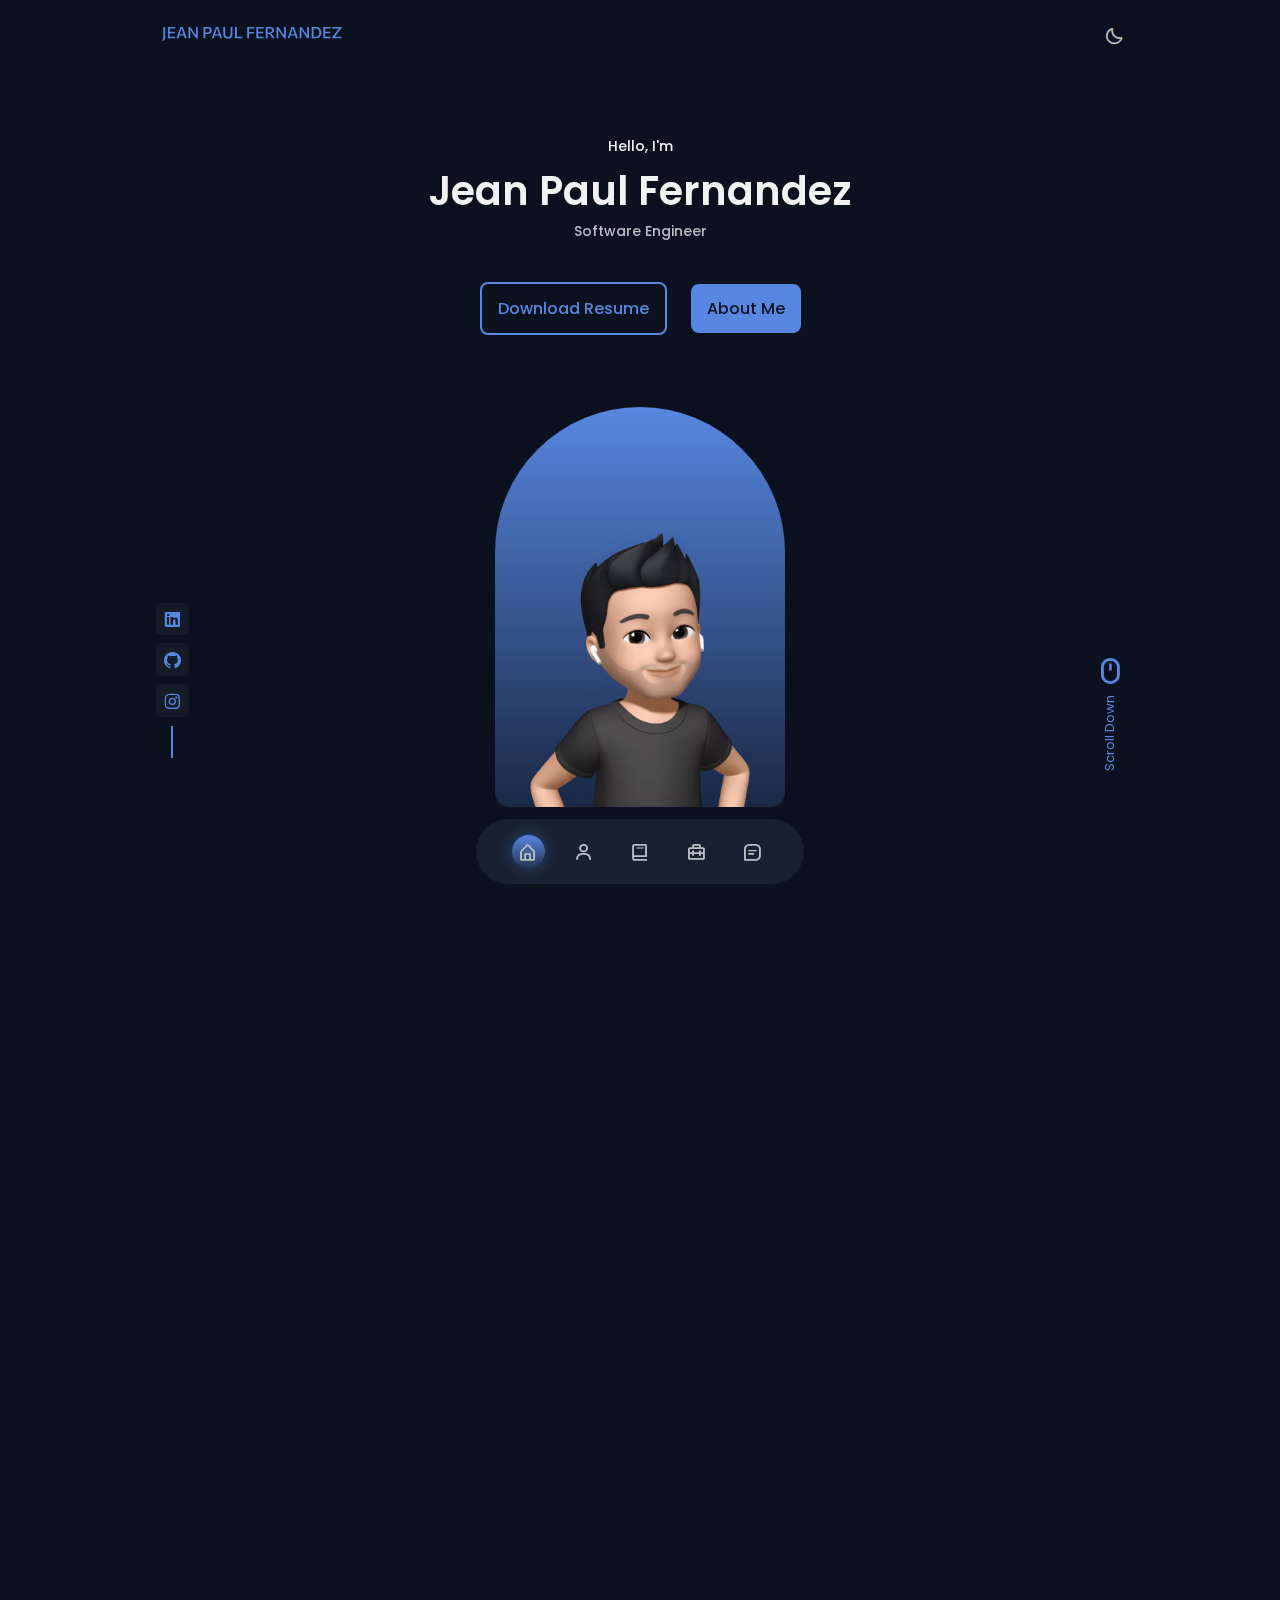
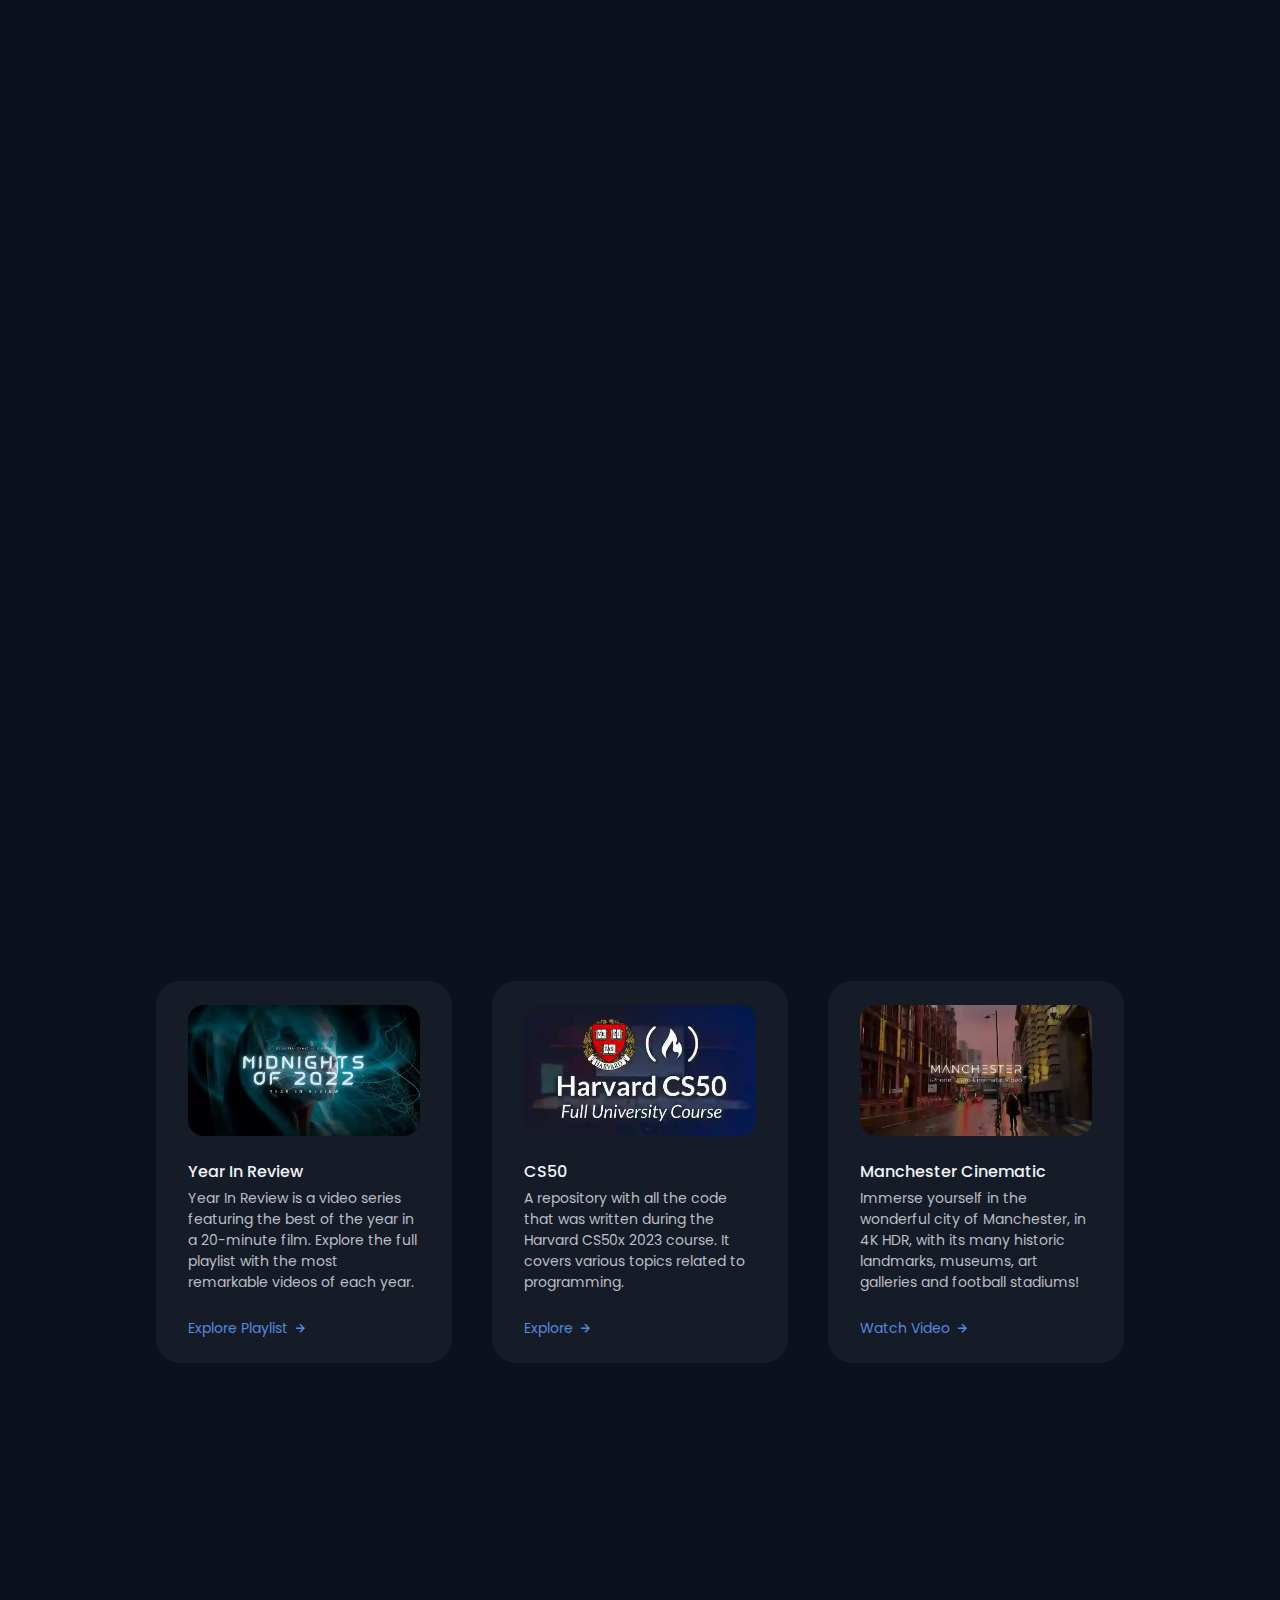
<file: index.html>
<!DOCTYPE html>
    <html lang="en">
    <head>
        <meta charset="UTF-8">
        <meta name="viewport" content="width=device-width, initial-scale=1.0">
        <link rel="canonical" href="https://jpxoi.com/">

        <!--=============== SAFARI BAR COLOR ===============-->
        <meta name="theme-color" content="#fafcff" media="(prefers-color-scheme: light)">
        <meta name="theme-color" content="#0b111e" media="(prefers-color-scheme: dark)">

        <!--=============== FAVICON ===============-->
        <link rel="apple-touch-icon" sizes="180x180" href="/assets/img/favicon/apple-touch-icon.png?v=2">
        <link rel="icon" type="image/png" sizes="32x32" href="/assets/img/favicon/favicon-32x32.png?v=2">
        <link rel="icon" type="image/png" sizes="16x16" href="/assets/img/favicon/favicon-16x16.png?v=2">
        <link rel="manifest" href="/assets/img/favicon/site.webmanifest?v=2">
        <link rel="mask-icon" href="/assets/img/favicon/safari-pinned-tab.svg?v=2" color="#0b111e">
        <link rel="shortcut icon" href="/assets/img/favicon/favicon.ico?v=2">
        <meta name="msapplication-TileColor" content="#0b111e">
        <meta name="msapplication-config" content="/assets/img/favicon/browserconfig.xml?v=2">

        <!--=============== CSS ===============-->
        <link rel="stylesheet" href="assets/css/styles.css">

        <!--=============== BOXICONS ===============-->
        <link href='https://unpkg.com/boxicons@2.1.4/css/boxicons.min.css' rel="preload" as="style" fetchpriority="low" crossorigin>

        <!--=============== SWIPER CSS ===============-->
        <link href="assets/css/swiper-bundle.min.css" rel="preload" as="style" fetchpriority="low" crossorigin>

        <!--=============== Lazy CSS Load ===============-->
        <noscript data-css-lazyload>
            <link href="https://unpkg.com/boxicons@2.1.4/css/boxicons.min.css" rel="stylesheet" crossorigin fetchpriority="low">
            <link href="assets/css/swiper-bundle.min.css" rel="stylesheet" crossorigin fetchpriority="low">
        </noscript>

        <!--=============== SEO ===============-->
        <!-- HTML Meta Tags -->
        <title>Jean Paul Fernandez — Software Engineer</title>
        <meta name="description" content="Software Engineer, Frontend Developer, and UI/UX Designer. Join me on a cutting-edge journey, where my ambitious spirit and self-taught expertise converge to craft visually stunning, tech-innovative projects.">
        <meta name="keywords" content="jean paul fernandez, software engineer, frontend, developer, video editor, video, designer, content creator, responsive">
        <meta name="author" content="Jean Paul Fernandez">
        <meta name="copyright" content="Jean Paul Fernandez">

        <!-- Facebook Meta Tags -->
        <meta property="og:url" content="https://jpxoi.com/">
        <meta property="og:type" content="website">
        <meta property="og:title" content="Jean Paul Fernandez — Software Engineer">
        <meta property="og:description" content="Software Engineer, Frontend Developer, and UI/UX Designer. Join me on a cutting-edge journey, where my ambitious spirit and self-taught expertise converge to craft visually stunning, tech-innovative projects.">
        <meta property="og:image" content="https://jpxoi.com/assets/img/social-card.webp">
        <meta property="og:image:alt" content="Preview of Jean Paul Fernandez's website">
        <meta property="fb:app_id"content="4247685185353137">
        <meta name="facebook-domain-verification" content="i9ntff10jcz1nlu4myciodpcr6trdv" />

        <!-- Twitter Meta Tags -->
        <meta name="twitter:card" content="summary_large_image">
        <meta name="twitter:domain" content="jpxoi.com">
        <meta property="twitter:url" content="https://jpxoi.com">
        <meta name="twitter:title" content="Jean Paul Fernandez — Software Engineer">
        <meta name="twitter:description" content="Software Engineer, Frontend Developer, and UI/UX Designer. Join me on a cutting-edge journey, where my ambitious spirit and self-taught expertise converge to craft visually stunning, tech-innovative projects.">
        <meta name="twitter:image" content="https://jpxoi.com/assets/img/social-card.webp">
        <meta name="twitter:image:alt" content="Preview of Jean Paul Fernandez's website">
        <meta name="twitter:site" content="@jpxoi">
        <meta name="twitter:creator" content="@jpxoi">
    </head>
    <body>
        <!--=============== HEADER ===============-->
        <header class="header" id="header">
            <nav class="nav container">
                <a href="https://jpxoi.com" class="nav__logo" alt="Jean Paul Fernandez Official Logo">
                    <svg xmlns="http://www.w3.org/2000/svg" class="img-fluid" alt="Jean Paul Fernandez logo" viewBox="0 0 2000 250">
                        <g id="Logo_Black" data-name="Logo Black">
                            <g>
                                <path d="M61.9,206.09a74.28,74.28,0,0,0,7.83-11.22,50.59,50.59,0,0,0,4.85-12.14,61.22,61.22,0,0,0,1.73-14.57V62H95.78V169.65A60.21,60.21,0,0,1,94.62,182a44.49,44.49,0,0,1-3.23,9.89,44,44,0,0,1-4.72,7.87A58.15,58.15,0,0,1,81,206.09Z"/>
                                <path d="M124,180.08V62h75.21v16.4h-67L143.07,65V177.1l-9.69-13.42h66.26v16.4Zm14.74-51.85V112.41h57.4v15.82h-57.4Z"/>
                                <path d="M213,180.08q3.32-9.53,7-20t7-20l14.08-40.59q3.9-10.92,7-19.75T254.22,62h25.26q3.24,9.19,6.26,18t6.83,19.63l14,40.66q3.39,9.78,7,20.09t6.84,19.75H300.19q-3.24-10-6.63-20.58t-6.46-20L267.56,79H265.9l-19.8,59.88q-3.22,9.77-6.7,20.46t-6.8,20.7Zm24.27-27.83,1.82-14.91h57.32l1.49,14.91Z"/>
                                <path d="M338.62,180.08V62h17.22l18.68,26.59q8.91,12.68,17.6,25.18l23.27,33.05H417V62h18.3V180.08h-17q-8-11.51-16.94-24.14l-19.5-27.71L358.41,94.86h-1.49v85.22Z"/>
                                <path d="M494.82,180.08V62h43.81q13.83,0,23,3.57A26.49,26.49,0,0,1,575.24,76.8Q579.8,84.51,579.8,97a45.79,45.79,0,0,1-4.06,19.71,29.18,29.18,0,0,1-13.42,13.5q-9.36,4.89-25.26,4.89H511.47V119.29H533q9.36,0,15.32-2.24a16.44,16.44,0,0,0,8.82-7.12Q560,105,560,97.17q0-6.45-2.07-10.31a14.35,14.35,0,0,0-5.42-5.79,21.51,21.51,0,0,0-7.38-2.61,48.12,48.12,0,0,0-7.82-.67H504.59L514,65V180.08Z"/>
                                <path d="M581.62,180.08q3.32-9.53,7-20t7-20L609.7,99.49q3.88-10.92,7-19.75T622.87,62h25.26q3.23,9.19,6.25,18t6.83,19.63l14,40.66,7,20.09q3.6,10.3,6.83,19.75H668.83q-3.23-10-6.62-20.58t-6.46-20L636.2,79h-1.65l-19.8,59.88q-3.22,9.77-6.71,20.46t-6.79,20.7Zm24.27-27.83,1.82-14.91H665l1.5,14.91Z"/>
                                <path d="M748.84,182.07q-17.07,0-27.62-5.76a35,35,0,0,1-15.45-16.19q-4.89-10.44-4.88-24.51V62h19.38v72.14a45.22,45.22,0,0,0,2.85,17,21.81,21.81,0,0,0,9.11,10.81q6.25,3.78,16.53,3.77t16.65-3.77a21.2,21.2,0,0,0,8.94-10.81A47.27,47.27,0,0,0,777.08,134V62h19.38v73.72q0,14.09-5,24.47a35.75,35.75,0,0,1-15.53,16.15Q765.41,182.07,748.84,182.07Z"/>
                                <path d="M823.13,180.08V62H842.6V177l-7-14.08h63.52v17.14Z"/>
                                <path d="M950,180.08V62h73.88V78.46H961l8-13.5V180.08Zm14.33-50.69v-15.9h56.48v15.9H964.35Z"/>
                                <path d="M1045.18,180.08V62h75.21v16.4h-67L1064.23,65V177.1l-9.69-13.42h66.26v16.4Zm14.74-51.85V112.41h57.4v15.82h-57.4Z"/>
                                <path d="M1143.66,180.08V62h41.91q13.83,0,23.19,3.19t14.08,10.36q4.73,7.16,4.72,19.25a41.42,41.42,0,0,1-3.85,18,29.32,29.32,0,0,1-12.63,13q-8.79,4.94-23.61,5l6.88-8.2L1212.07,146l8.78,11.6q4.64,6.12,9.07,12l7.83,10.43H1215.3q-5.29-7.29-10.23-14l-9.65-13.21-20.62-28.32,11.76,10.1h-27.25V118.79h21.45a45,45,0,0,0,15-2.11,16.44,16.44,0,0,0,8.87-6.92q2.94-4.8,2.94-12.83,0-6.54-2.07-10.36a14.08,14.08,0,0,0-5.43-5.71,20.81,20.81,0,0,0-7.33-2.49,54.78,54.78,0,0,0-7.78-.58h-35.7L1162.71,65V180.08Z"/>
                                <path d="M1256.05,180.08V62h17.23Q1283,75.89,1292,88.56t17.6,25.18l23.27,33.05h1.57V62h18.31V180.08h-17q-8-11.51-16.94-24.14t-19.5-27.71l-23.44-33.37h-1.49v85.22Z"/>
                                <path d="M1371.09,180.08q3.32-9.53,7-20t7-20l14.08-40.59q3.88-10.92,7-19.75T1412.34,62h25.26q3.23,9.19,6.25,18t6.84,19.63l14,40.66,7,20.09q3.6,10.3,6.83,19.75h-20.2q-3.24-10-6.63-20.58t-6.46-20L1425.67,79H1424l-19.8,59.88q-3.23,9.77-6.71,20.46t-6.79,20.7Zm24.27-27.83,1.82-14.91h57.32l1.49,14.91Z"/>
                                <path d="M1496.73,180.08V62H1514q9.76,13.92,18.68,26.59t17.6,25.18l23.27,33.05h1.57V62h18.31V180.08h-17q-8-11.51-16.94-24.14T1540,128.23l-23.44-33.37H1515v85.22Z"/>
                                <path d="M1621.38,180.08V62h43.48A69,69,0,0,1,1689,65.91a47.23,47.23,0,0,1,17.85,11.51,49.77,49.77,0,0,1,11.05,18.43,75.33,75.33,0,0,1,3.77,24.76,78.52,78.52,0,0,1-3.35,23.32,50.6,50.6,0,0,1-10.6,18.92,48.28,48.28,0,0,1-19.1,12.68q-11.84,4.54-28.82,4.55h-38.43Zm19.46-15.9h19.05q15.33,0,24.44-5.72a32.07,32.07,0,0,0,13.08-15.65,60.21,60.21,0,0,0,4-22.53,61.12,61.12,0,0,0-2.32-17.43,35.37,35.37,0,0,0-7.21-13.42,31.58,31.58,0,0,0-12.42-8.57,48.76,48.76,0,0,0-18-3h-20.63v86.3Z"/>
                                <path d="M1743.13,180.08V62h75.21v16.4h-67L1762.18,65V177.1l-9.69-13.42h66.26v16.4Zm14.74-51.85V112.41h57.4v15.82h-57.4Z"/>
                                <path d="M1835.15,180.08V169.4q4.47-5.88,10.06-13.13t11.27-14.66q5.67-7.41,10.47-13.62L1910,71.91l3.4,6.46h-76.78V62h94.5V75.56q-7.37,9.43-14.45,18.59l-14.21,18.35-45.22,58.39-2.23-7.21h76.86v16.4Z"/>
                            </g>
                        </g>
                    </svg>
                </a>

                <div class="nav__menu">
                    <ul class="nav__list">
                        <li class="nav__item">
                            <a href="#home" class="nav__link active-link" alt="home button">
                                <i class="bx bx-home-alt"></i>
                            </a>
                        </li>

                        <li class="nav__item">
                            <a href="#about" class="nav__link" alt="about button">
                                <i class="bx bx-user"></i>
                            </a>
                        </li>

                        <li class="nav__item">
                            <a href="#skills" class="nav__link" alt="skills button">
                                <i class="bx bx-book"></i>
                            </a>
                        </li>

                        <li class="nav__item">
                            <a href="#work" class="nav__link" alt="work button">
                                <i class="bx bx-briefcase-alt-2"></i>
                            </a>
                        </li>

                        <li class="nav__item">
                            <a href="#contact" class="nav__link" alt="contact button">
                                <i class="bx bx-message-square-detail"></i>
                            </a>
                        </li>
                    </ul>
                </div>

                <!-- Theme Change Button -->
                <i class="bx bx-moon change-theme" id="theme-button"></i>
            </nav>
        </header>

        <!--=============== MAIN ===============-->
        <main class="main">
            <!--=============== HOME ===============-->
            <section class="home section" id="home">
                <div class="home__container container grid">
                    <div class="home__data">
                        <span class="home__greeting">Hello, I'm</span>
                        <h1 class="home__name">Jean Paul Fernandez</h1>
                        <h3 id="dynamic-header" class="home__education">Software Engineer</h3>

                        <div class="home__buttons">
                            <a download="" href="assets/pdf/resume.pdf" target="_blank" class="button button--ghost">
                                Download Resume
                            </a>

                            <a href="#about" class="button">About Me</a>
                        </div>
                    </div>

                    <div class="home__handle">
                        <img src="assets/img/profile.webp" alt="Stand up Memoji of Jean Paul Fernandez" class="home__img">
                    </div>

                    <div class="home__social">
                        <a href="https://linkedin.com/in/jpxoi" target="_blank" class="home__social-link" alt="linkedin social button">
                            <i class="bx bxl-linkedin-square"></i>
                        </a>

                        <a href="https://github.com/jpxoi" target="_blank" class="home__social-link" alt="github social button">
                            <i class="bx bxl-github"></i>
                        </a>

                        <a href="https://instagram.com/jpxoi" target="_blank" class="home__social-link" alt="instagram social button">
                            <i class='bx bxl-instagram'></i>
                        </a>
                    </div>

                    <a href="#about" class="home__scroll">
                        <i class="bx bx-mouse home__scroll-icon"></i>
                        <span class="home__scroll-name">Scroll Down</span>
                    </a>
                </div>
            </section>
            
            <!--=============== ABOUT ===============-->
            <section class="about section" id="about">
                <span class="section__subtitle">My Intro</span>
                <h2 class="section__title">About Me</h2>

                <div class="about__container container grid">
                    <img loading="lazy" src="assets/img/about.webp" alt="Memoji of Jean Paul Fernandez" class="about__img">

                    <div class="about__data">
                        <div class="about__info">
                            <div class="about__box">
                                <i class="bx bx-award about__icon"></i>
                                <h3 class="about__title">Experience</h3>
                                <span class="about__subtitle">4 Years Working</span>
                            </div>

                            <div class="about__box">
                                <i class="bx bx-briefcase-alt about__icon"></i>
                                <h3 class="about__title">Completed</h3>
                                <span class="about__subtitle">20+ Projects</span>
                            </div>

                            <div class="about__box">
                                <i class='bx bxs-business about__icon'></i>
                                <h3 class="about__title">Worked</h3>
                                <span class="about__subtitle">3 Companies</span>
                            </div>
                        </div>

                        <p class="about__description">
                           Hi! I am a Software Engineer, Frontend Developer, and UI/UX Designer. Join me on a cutting-edge journey, where my ambitious spirit and self-taught expertise converge to craft visually stunning, tech-innovative projects.
                        </p>

                        <a href="#contact" class="button">Contact Me</a>

                    </div>
                </div>
            </section>

            <!--=============== SKILLS ===============-->
            <section class="skills section" id="skills">
                <span class="section__subtitle">My Technical Level</span>
                <h2 class="section__title">Skills</h2>

                <div class="skills__container container grid">
                    <div class="skills__content">
                        <h3 class="skills__title">Frontend Technologies</h3>

                        <div class="skills__box">
                            <div class="skills__group">
                                <div class="skills__data">
                                    <i class="bx bxs-badge-check"></i>

                                    <div>
                                        <h3 class="skills__name">HTML</h3>
                                        <span class="skills__level">Advanced</span>
                                    </div>
                                </div>

                                <div class="skills__data">
                                    <i class="bx bxs-badge-check"></i>

                                    <div>
                                        <h3 class="skills__name">CSS</h3>
                                        <span class="skills__level">Advanced</span>
                                    </div>
                                </div>

                                <div class="skills__data">
                                    <i class="bx bxs-badge-check"></i>

                                    <div>
                                        <h3 class="skills__name">JavaScript</h3>
                                        <span class="skills__level">Advanced</span>
                                    </div>
                                </div>
                            </div>

                            <div class="skills__group">
                                <div class="skills__data">
                                    <i class="bx bxs-badge-check"></i>

                                    <div>
                                        <h3 class="skills__name">React</h3>
                                        <span class="skills__level">Advanced</span>
                                    </div>
                                </div>

                                <div class="skills__data">
                                    <i class="bx bxs-badge-check"></i>

                                    <div>
                                        <h3 class="skills__name">Bootstrap</h3>
                                        <span class="skills__level">Intermediate</span>
                                    </div>
                                </div>
                            </div>
                        </div>
                    </div>

                    <div class="skills__content">
                        <h3 class="skills__title">Backend Technologies</h3>

                        <div class="skills__box">
                            <div class="skills__group">
                                <div class="skills__data">
                                    <i class="bx bxs-badge-check"></i>

                                    <div>
                                        <h3 class="skills__name">Flask</h3>
                                        <span class="skills__level">Advanced</span>
                                    </div>
                                </div>

                                <div class="skills__data">
                                    <i class="bx bxs-badge-check"></i>

                                    <div>
                                        <h3 class="skills__name">NodeJS</h3>
                                        <span class="skills__level">Advanced</span>
                                    </div>
                                </div>
                                <div class="skills__data">
                                    <i class="bx bxs-badge-check"></i>

                                    <div>
                                        <h3 class="skills__name">MySQL</h3>
                                        <span class="skills__level">Advanced</span>
                                    </div>
                                </div>
                            </div>

                            <div class="skills__group">
                                <div class="skills__data">
                                    <i class="bx bxs-badge-check"></i>

                                    <div>
                                        <h3 class="skills__name">PHP</h3>
                                        <span class="skills__level">Intermediate</span>
                                    </div>
                                </div>

                                <div class="skills__data">
                                    <i class="bx bxs-badge-check"></i>

                                    <div>
                                        <h3 class="skills__name">Firebase</h3>
                                        <span class="skills__level">Intermediate</span>
                                    </div>
                                </div>
                            </div>
                        </div>
                    </div>

                    <div class="skills__content">
                        <h3 class="skills__title">Programming Languages</h3>

                        <div class="skills__box">
                            <div class="skills__group">
                                <div class="skills__data">
                                    <i class="bx bxs-badge-check"></i>

                                    <div>
                                        <h3 class="skills__name">C/C++</h3>
                                        <span class="skills__level">Advanced</span>
                                    </div>
                                </div>

                                <div class="skills__data">
                                    <i class="bx bxs-badge-check"></i>

                                    <div>
                                        <h3 class="skills__name">Java</h3>
                                        <span class="skills__level">Advanced</span>
                                    </div>
                                </div>

                                <div class="skills__data">
                                    <i class="bx bxs-badge-check"></i>

                                    <div>
                                        <h3 class="skills__name">Python</h3>
                                        <span class="skills__level">Advanced</span>
                                    </div>
                                </div>
                            </div>

                            <div class="skills__group">
                                <div class="skills__data">
                                    <i class="bx bxs-badge-check"></i>

                                    <div>
                                        <h3 class="skills__name">Swift</h3>
                                        <span class="skills__level">Intermediate</span>
                                    </div>
                                </div>

                                <div class="skills__data">
                                    <i class="bx bxs-badge-check"></i>

                                    <div>
                                        <h3 class="skills__name">Go</h3>
                                        <span class="skills__level">Intermediate</span>
                                    </div>
                                </div>

                                <div class="skills__data">
                                    <i class="bx bxs-badge-check"></i>

                                    <div>
                                        <h3 class="skills__name">Kotlin</h3>
                                        <span class="skills__level">Basic</span>
                                    </div>
                                </div>
                            </div>
                        </div>
                    </div>

                    <div class="skills__content">
                        <h3 class="skills__title">Tools & Technologies</h3>

                        <div class="skills__box">
                            <div class="skills__group">
                                <div class="skills__data">
                                    <i class="bx bxs-badge-check"></i>

                                    <div>
                                        <h3 class="skills__name">Figma</h3>
                                        <span class="skills__level">Advanced</span>
                                    </div>
                                </div>

                                <div class="skills__data">
                                    <i class="bx bxs-badge-check"></i>

                                    <div>
                                        <h3 class="skills__name">Git</h3>
                                        <span class="skills__level">Advanced</span>
                                    </div>
                                </div>

                                <div class="skills__data">
                                    <i class="bx bxs-badge-check"></i>

                                    <div>
                                        <h3 class="skills__name">Netlify</h3>
                                        <span class="skills__level">Advanced</span>
                                    </div>
                                </div>
                            </div>

                            <div class="skills__group">
                                <div class="skills__data">
                                    <i class="bx bxs-badge-check"></i>

                                    <div>
                                        <h3 class="skills__name">Vercel</h3>
                                        <span class="skills__level">Advanced</span>
                                    </div>
                                </div>

                                <div class="skills__data">
                                    <i class="bx bxs-badge-check"></i>

                                    <div>
                                        <h3 class="skills__name">Azure</h3>
                                        <span class="skills__level">Intermediate</span>
                                    </div>
                                </div>

                                <div class="skills__data">
                                    <i class="bx bxs-badge-check"></i>

                                    <div>
                                        <h3 class="skills__name">AWS</h3>
                                        <span class="skills__level">Intermediate</span>
                                    </div>
                                </div>
                            </div>
                        </div>
                    </div>
                </div>

            </section>

            <!--=============== SERVICES ===============-->
            <section class="services section">
                <span class="section__subtitle">My Services</span>
                <h2 class="section__title">What I Offer</h2>

                <div class="services__container container grid">
                    <div class="services__card">
                        <h3 class="services__title">UI/UX<br>Design</h3>
                        
                        <span class="services__button">
                            See More <i class="bx bx-right-arrow-alt services__icon"></i>
                        </span>

                        <div class="services__modal">
                            <div class="services__modal-content">
                                <i class="bx bx-x services__modal-close"></i>

                                <h3 class="services__modal-title">UI/UX Design</h3>
                                <p class="services__modal-description">
                                    Elevate your digital presence with an unparalleled UI/UX design. I craft scalable and responsive applications, websites, and web platforms that are not just fast and reliable but interactive masterpieces.
                                </p>

                                <ul class="services__modal-list">
                                    <li class="services__modal-item">
                                        <i class="bx bx-check services__modal-icon"></i>
                                        <p class="services__modal-info">
                                            <b>Prototyping & Wireframing:</b> From concept to reality, we bring your ideas to life through meticulous prototyping and wireframing.
                                        </p>
                                    </li>

                                    <li class="services__modal-item">
                                        <i class="bx bx-check services__modal-icon"></i>
                                        <p class="services__modal-info">
                                            <b>Mobile and Web UI/UX Design:</b> Tailored solutions for both mobile and web platforms, ensuring a consistent and delightful user experience across devices.
                                        </p>
                                    </li>

                                    <li class="services__modal-item">
                                        <i class="bx bx-check services__modal-icon"></i>
                                        <p class="services__modal-info">
                                            Human-Centered Design: Your users are at the core of our design philosophy. We create interfaces that resonate with their needs, ensuring a truly human-centric experience.
                                        </p>
                                    </li>

                                    <li class="services__modal-item">
                                        <i class="bx bx-check services__modal-icon"></i>
                                        <p class="services__modal-info">
                                            <b>Accessibility Compliance:</b> We prioritize inclusivity. Our designs adhere to accessibility standards, making your digital presence welcoming to all.
                                        </p>
                                    </li>

                                    <li class="services__modal-item">
                                        <i class="bx bx-check services__modal-icon"></i>
                                        <p class="services__modal-info">
                                            <b>Responsive Design:</b> Seamlessly adapt to the diverse digital landscape with our priority on responsive design. Your users get an optimal experience, regardless of the device they use.
                                        </p>
                                    </li>
                                </ul>
                            </div>
                        </div>
                    </div>

                    <div class="services__card">
                        <h3 class="services__title">Software<br>Development</h3>
                        
                        <span class="services__button">
                            See More <i class="bx bx-right-arrow-alt services__icon"></i>
                        </span>

                        <div class="services__modal">
                            <div class="services__modal-content">
                                <i class="bx bx-x services__modal-close"></i>

                                <h3 class="services__modal-title">Software Development</h3>
                                <p class="services__modal-description">
                                    Are you ready to transform your ideas into high-performing, innovative software solutions? Look no further!
                                </p>

                                <ul class="services__modal-list">
                                    <li class="services__modal-item">
                                        <i class="bx bx-check services__modal-icon"></i>
                                        <p class="services__modal-info">
                                            <b>Customized Solutions:</b> Tailored software development that aligns perfectly with your unique business requirements.
                                        </p>
                                    </li>

                                    <li class="services__modal-item">
                                        <i class="bx bx-check services__modal-icon"></i>
                                        <p class="services__modal-info">
                                            <b>Cutting-edge Technologies:</b> Stay ahead of the curve with the latest and most robust technologies in the industry.
                                        </p>
                                    </li>

                                    <li class="services__modal-item">
                                        <i class="bx bx-check services__modal-icon"></i>
                                        <p class="services__modal-info">
                                            <b>Scalable Architecture:</b> Future-proof your software with scalable and flexible architectures, ensuring growth and adaptability.
                                        </p>
                                    </li>

                                    <li class="services__modal-item">
                                        <i class="bx bx-check services__modal-icon"></i>
                                        <p class="services__modal-info">
                                            <b>User-Centric Design:</b> Seamlessly blend functionality with an exceptional user experience through our UI/UX design expertise.
                                        </p>
                                    </li>

                                    <li class="services__modal-item">
                                        <i class="bx bx-check services__modal-icon"></i>
                                        <p class="services__modal-info">
                                            <b>Agile Development:</b> Embrace flexibility and responsiveness with our agile development methodology, ensuring quick iterations and constant improvements.
                                        </p>
                                    </li>

                                    <li class="services__modal-item">
                                        <i class="bx bx-check services__modal-icon"></i>
                                        <p class="services__modal-info">
                                            <b>Quality Assurance:</b> Rigorous testing processes to guarantee the reliability, security, and performance of your software.
                                        </p>
                                    </li>
                                </ul>
                            </div>
                        </div>
                    </div>

                    <div class="services__card">
                        <h3 class="services__title">Frontend<br>Development</h3>
                        
                        <span class="services__button">
                            See More <i class="bx bx-right-arrow-alt services__icon"></i>
                        </span>

                        <div class="services__modal">
                            <div class="services__modal-content">
                                <i class="bx bx-x services__modal-close"></i>

                                <h3 class="services__modal-title">Frontend Development</h3>
                                <p class="services__modal-description">
                                    Empower your digital presence with a websites that not only aligns with your unique vision but also address your business needs and solve critical challenges.
                                </p>

                                <ul class="services__modal-list">
                                    <li class="services__modal-item">
                                        <i class="bx bx-check services__modal-icon"></i>
                                        <p class="services__modal-info">
                                            <b>Front-end Architecture & Design:</b> We architect visually stunning and functionally robust front-end structures, ensuring a solid foundation for your digital space.
                                        </p>
                                    </li>

                                    <li class="services__modal-item">
                                        <i class="bx bx-check services__modal-icon"></i>
                                        <p class="services__modal-info">
                                            <b>Single Page Applications (SPAs):</b> Elevate user engagement with seamless, dynamic experiences through our expertise in developing SPAs.
                                        </p>
                                    </li>

                                    <li class="services__modal-item">
                                        <i class="bx bx-check services__modal-icon"></i>
                                        <p class="services__modal-info">
                                            <b>Progressive Web Apps (React):</b> Embrace the future of web applications with our proficiency in building Progressive Web Apps using cutting-edge technologies like React.                  
                                        </p>
                                    </li>

                                    <li class="services__modal-item">
                                        <i class="bx bx-check services__modal-icon"></i>
                                        <p class="services__modal-info">
                                            <b>HTML & CSS Responsive Web Design:</b> Ensure your website looks impeccable on every device with our responsive web design solutions, driven by HTML and CSS mastery.
                                        </p>
                                    </li>

                                    <li class="services__modal-item">
                                        <i class="bx bx-check services__modal-icon"></i>
                                        <p class="services__modal-info">
                                            <b>Maintenance and Support:</b> Beyond the launch, we provide ongoing maintenance and support, ensuring your website remains at its peak performance.
                                        </p>
                                    </li>
                                </ul>
                            </div>
                        </div>
                    </div>
                </div>
            </section>

            <!--=============== WORK ===============-->
            <section class="work section" id="work">
                <div class="span section__subtitle">My Work</div>
                <h2 class="section__title">Portfolio</h2>

                <div class="work__filters">
                    <span class="work__item active-work" data-filter="all">All</span>
                    <span class="work__item" data-filter=".web">Web</span>
                    <span class="work__item" data-filter=".ai">AI</span>
                </div>

                <div class="work__container container grid">
                    <div class="work__card mix web">
                        <img loading="lazy" src="assets/img/portfolio/portf1.webp" alt="Bioeasy Galenos Landing Page" class="work__img">

                        <h3 class="work__title">Bioeasy Galenos Landing Page</h3>

                        <a href="https://bgmedicina.com" target="_blank" rel="noreferrer" class="work__button">
                            Explore <i class="bx bx-right-arrow-alt work__icon"></i>
                        </a>
                    </div>

                    <div class="work__card mix web">
                        <img loading="lazy" src="assets/img/portfolio/portf2.webp" alt="Mokepon Website Screenshot" class="work__img">

                        <h3 class="work__title">Mokepon</h3>

                        <a href="https://mokepon.jpxoi.com" target="_blank" class="work__button">
                            Play <i class="bx bx-right-arrow-alt work__icon"></i>
                        </a>
                    </div>

                    <div class="work__card mix ai">
                        <img loading="lazy" src="assets/img/portfolio/portf3.webp" alt="Regressive Neural Network Representation" class="work__img">

                        <h3 class="work__title">Neural Network</h3>

                        <a href="https://github.com/jpxoi/neuralnetwork101" target="_blank" class="work__button">
                            Source Code <i class="bx bx-right-arrow-alt work__icon"></i>
                        </a>
                    </div>

                    <div class="work__card mix web">
                        <img loading="lazy" src="assets/img/portfolio/portf4.webp" alt="CryptoList Currencies List" class="work__img">

                        <h3 class="work__title">CryptoList</h3>

                        <a href="https://crypto.jpxoi.com" target="_blank" class="work__button">
                            Explore <i class="bx bx-right-arrow-alt work__icon"></i>
                        </a>
                    </div>

                    <div class="work__card mix web">
                        <img loading="lazy" src="assets/img/portfolio/portf5.webp" alt="Battery Status Website Screenshot" class="work__img">

                        <h3 class="work__title">Battery Level Indicator</h3>

                        <a href="https://battery.jpxoi.com" target="_blank" class="work__button">
                            Explore <i class="bx bx-right-arrow-alt work__icon"></i>
                        </a>
                    </div>

                    <div class="work__card mix web">
                        <img loading="lazy" src="assets/img/portfolio/portf6.webp" alt="PAIDEIA Login Page Screenshot" class="work__img">

                        <h3 class="work__title">PAIDEIA Login Page</h3>

                        <a href="https://paideiademo.jpxoi.com" target="_blank" class="work__button">
                            Demo <i class="bx bx-right-arrow-alt work__icon"></i>
                        </a>
                    </div>
                </div>
            </section>

            <!--=============== PERSONAL PROJECTS ===============-->
            <section class="projects section">
                <span class="section__subtitle">My Side Projects</span>
                <h2 class="section__title">Personal Projects</h2>

                <div class="projects__container container swiper">
                    <div class="swiper-wrapper">
                        <div class="projects__card swiper-slide">
                            <img loading="lazy" src="assets/img/projects/proj1.webp" alt="Midnights of 2022 Official Thumbnail" class="projects__img">

                            <h3 class="projects__name">Year In Review</h3>
                            <p class="projects__description">
                                Year In Review is a video series featuring the best of the year in a 20-minute film. Explore the full playlist with the most remarkable videos of each year.
                            </p>
                            <br>
                            <a href="https://youtube.com/playlist?list=PLb_8wW-vXtR4OP169FqJC3dVa2MK-oGeb" target="_blank" class="work__button">
                                Explore Playlist <i class="bx bx-right-arrow-alt work__icon"></i>
                            </a>
                        </div>

                        <div class="projects__card swiper-slide">
                            <img loading="lazy" src="assets/img/projects/proj2.webp" alt="CS50 Header Photo" class="projects__img">

                            <h3 class="projects__name">CS50</h3>
                            <p class="projects__description">
                                A repository with all the code that was written during the Harvard CS50x 2023 course. It covers various topics related to programming.
                            </p>
                            <br>
                            <a href="https://github.com/jpxoi/cs50" target="_blank" class="work__button">
                                Explore <i class="bx bx-right-arrow-alt work__icon"></i>
                            </a>
                        </div>

                        <div class="projects__card swiper-slide">
                            <img loading="lazy" src="assets/img/projects/proj3.webp" alt="Manchester Cinematic Video Thumbnail" class="projects__img">

                            <h3 class="projects__name">Manchester Cinematic</h3>
                            <p class="projects__description">
                                Immerse yourself in the wonderful city of Manchester, in 4K HDR, with its many historic landmarks, museums, art galleries and football stadiums!
                            </p>
                            <br>
                            <a href="https://youtu.be/X2NNSlcrEQU" target="_blank" class="work__button">
                                Watch Video <i class="bx bx-right-arrow-alt work__icon"></i>
                            </a>
                        </div>

                        <div class="projects__card swiper-slide">
                            <img loading="lazy" src="assets/img/projects/proj4.webp" alt="Deepfakes Keynote Thumbnail" class="projects__img">

                            <h3 class="projects__name">Deepfakes</h3>
                            <p class="projects__description">
                                Deepfakes are everywhere, and it is difficult for many people to identify them. The technology of deepfakes can represent a big danger for trust in our society.
                            </p>
                            <br>
                            <a href="https://deepfakes.jpxoi.com/" target="_blank" class="work__button">
                                Watch Keynote <i class="bx bx-right-arrow-alt work__icon"></i>
                            </a>
                        </div>
                    </div>

                    <div class="swiper-pagination"></div>
                </div>
            </section>

            <!--=============== CONTACT ===============-->
            <section class="contact section" id="contact">
                <span class="section__subtitle">Get In Touch</span>
                <h2 class="section__title">Contact Me</h2>

                <div class="contact__container container grid">
                    <div class="contact__content">
                        <h3 class="contact__title">Talk to me</h3>

                        <div class="contact__info">
                            <div class="contact__card">
                                <i class="bx bx-mail-send contact__card-icon"></i>
                                <h3 class="contact__card-title">Email</h3>
                                <span class="contact__card-data">hello@jpxoi.com</span>

                                <a href="mailto:hello@jpxoi.com" target="_blank" class="contact__button">
                                    Write Me <i class="bx bx-right-arrow-alt contact__button-icon"></i>
                                </a>
                            </div>

                            <div class="contact__card">
                                <i class="bx bxl-whatsapp contact__card-icon"></i>
                                <h3 class="contact__card-title">WhatsApp</h3>
                                <span class="contact__card-data">+44 7787 024710</span>

                                <a href="https://wa.me/447787024710" target="_blank" class="contact__button">
                                    Text Me <i class="bx bx-right-arrow-alt contact__button-icon"></i>
                                </a>
                            </div>

                            <div class="contact__card">
                                <i class="bx bx-phone contact__card-icon"></i>
                                <h3 class="contact__card-title">Phone</h3>
                                <span class="contact__card-data">+44 7787 024710</span>

                                <a href="tel:447787024710" target="_blank" class="contact__button">
                                    Call Me <i class="bx bx-right-arrow-alt contact__button-icon"></i>
                                </a>
                            </div>
                        </div>
                    </div>

                    <div class="contact__content">
                        <h3 class="contact__title">Write me about your project</h3>

                        <form action="https://formcarry.com/s/IdMAAJSEpJf" method="POST" enctype="multipart/form-data" class="contact__form" name="contactForm">
                            <div class="contact__form-div">
                                <label for="name" class="contact__form-tag">Full Name</label>
                                <input type="text" placeholder="Insert your name" class="contact__form-input" id="name" name="name" autocomplete="name">
                            </div>

                            <div class="contact__form-div">
                                <label for="email" class="contact__form-tag">Email</label>
                                <input type="email" placeholder="Insert your email" class="contact__form-input" id="email" name="email" autocomplete="email">
                            </div>

                            <div class="contact__form-div contact__form-area">
                                <label for="message" class="contact__form-tag">Message</label>
                                <textarea placeholder="Describe your project" class="contact__form-input" id="message" name="message" cols="30" rows="10"></textarea>
                            </div>

                            <button type="submit" class="button">Send Message</button>

                        </form>
                    </div>
                </div>
            </section>
        </main>



        <!--=============== FOOTER ===============-->
        <footer class="footer">
            <div class="footer__container container grid">
                <h1 class="footer__title">Jean Paul Fernandez</h1>

                <ul class="footer__list">
                    <li>
                        <a href="#about" class="footer__link">About</a>
                    </li>

                    <li>
                        <a href="https://shop.jpxoi.com" target="_blank" class="footer__link">Store</a>
                    </li>

                    <li>
                        <a href="https://www.paypal.com/donate/?hosted_button_id=7FLJ7WSKMAYTQ" target="_blank" class="footer__link">Donate</a>
                    </li>

                    <li>
                        <a href="https://pay.jpxoi.com" target="_blank" class="footer__link">Make a Payment</a>
                    </li>
                </ul>

                <ul class="footer__social">
                    <a href="https://facebook.com/jpxoix" target="_blank" class="footer__social-link" alt="facebook social button">
                        <i class="bx bxl-facebook"></i>
                    </a>

                    <a href="https://instagram.com/jpxoi" target="_blank" class="footer__social-link" alt="instagram social button">
                        <i class="bx bxl-instagram"></i>
                    </a>

                    <a href="https://twitter.com/jpxoi" target="_blank" class="footer__social-link" alt="twitter social button">
                        <i class="bx bxl-twitter"></i>
                    </a>
                </ul>

                <span class="footer__copy">
                    &#169; 2022 Jean Paul Fernandez. All Rights Reserved.
                </span>
            </div>
        </footer>

        <!--=============== SCROLLREVEAL ===============-->
        <script src="assets/js/scrollreveal.min.js"></script>

        <!--=============== SWIPER JS ===============-->
        <script src="assets/js/swiper-bundle.min.js"></script>

        <!--=============== MIXITUP FILTER ===============-->
        <script src="assets/js/mixitup.min.js"></script>

        <!--=============== MAIN JS ===============-->
        <script src="assets/js/main.js"></script>
    </body>
</html>
</file>
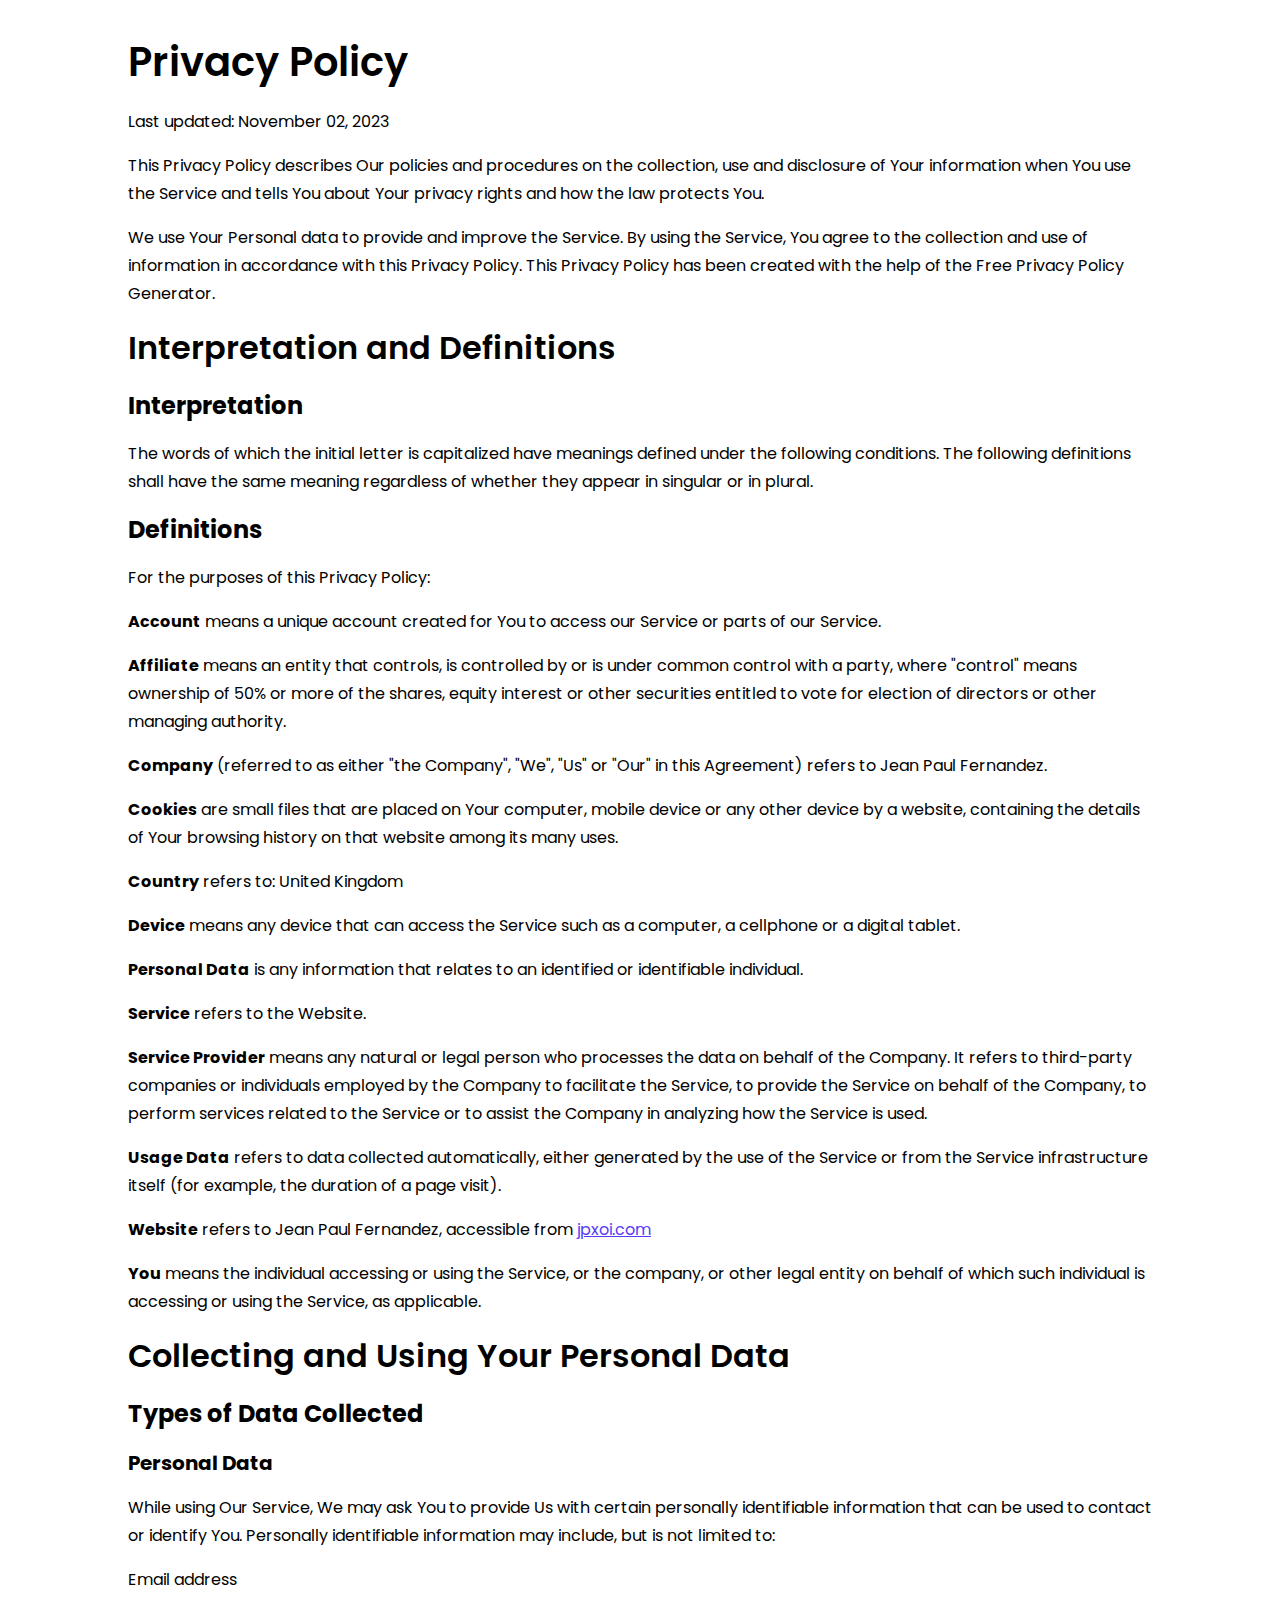
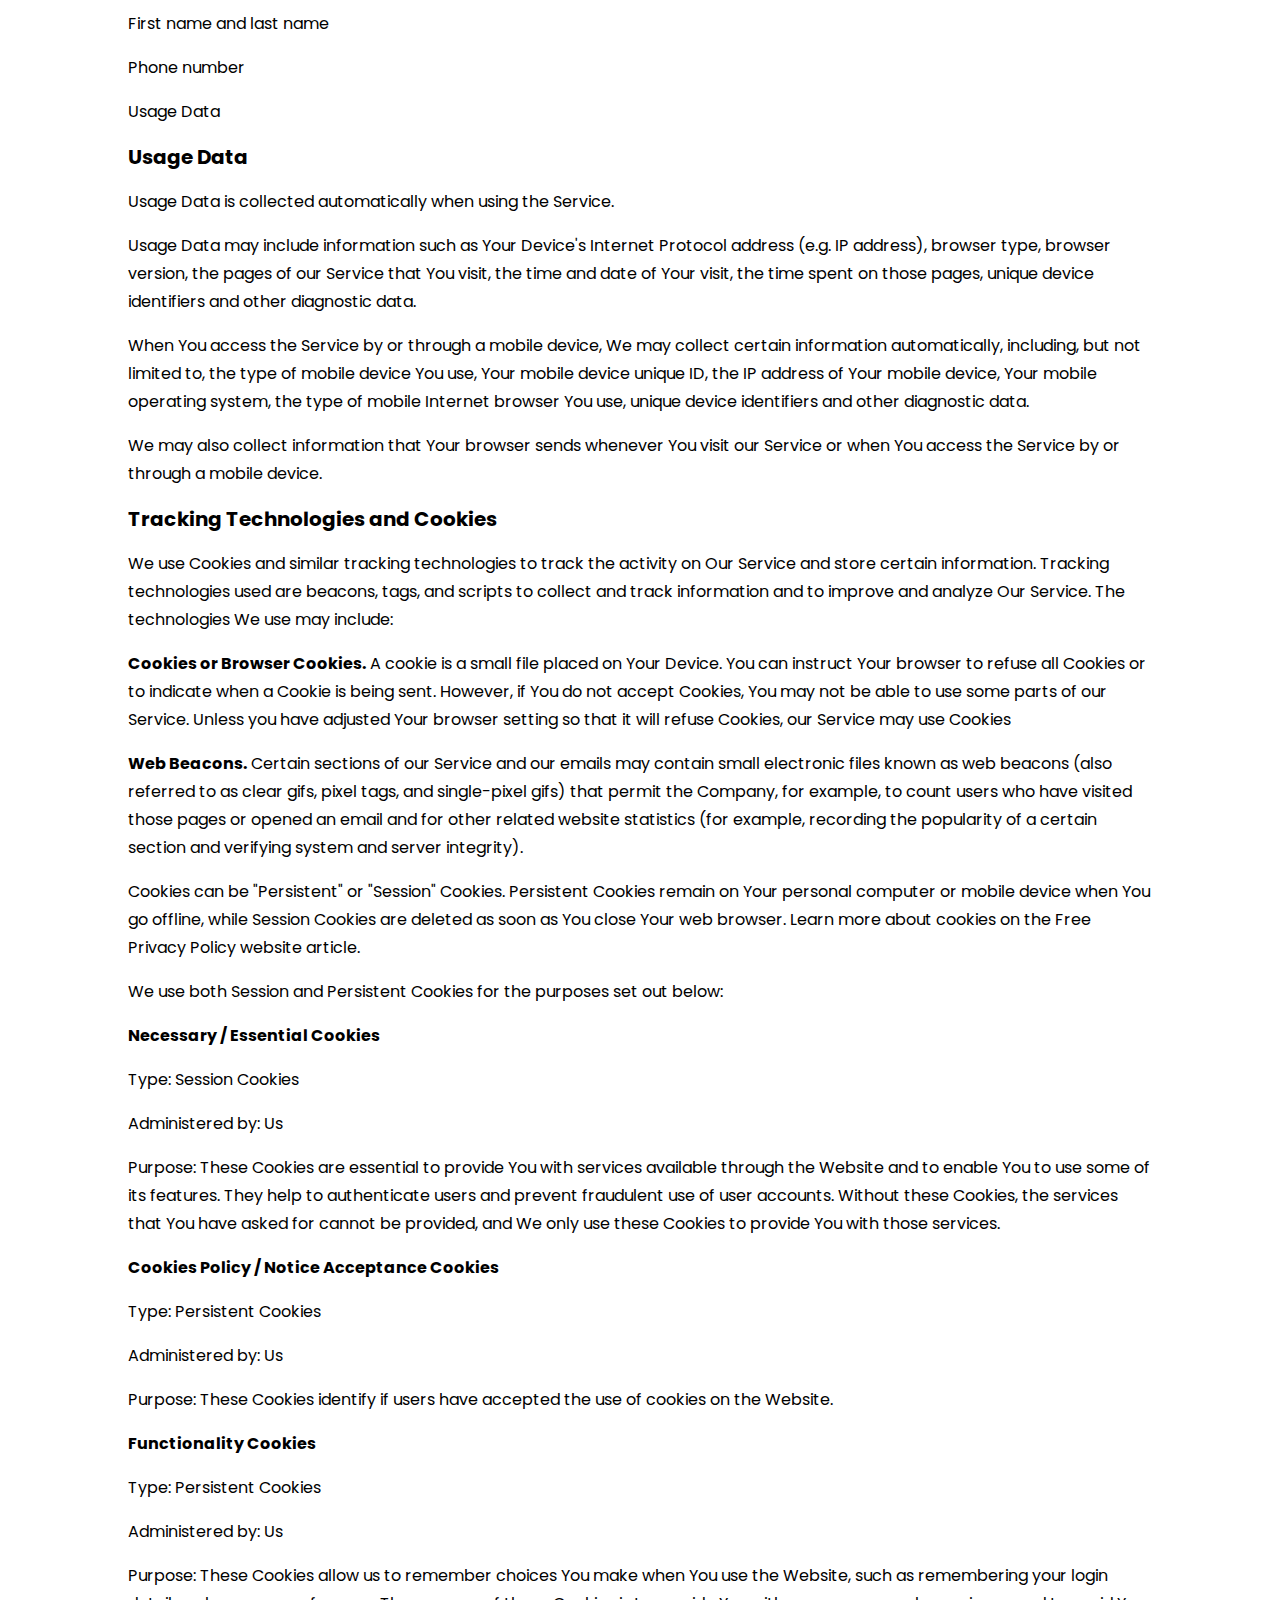
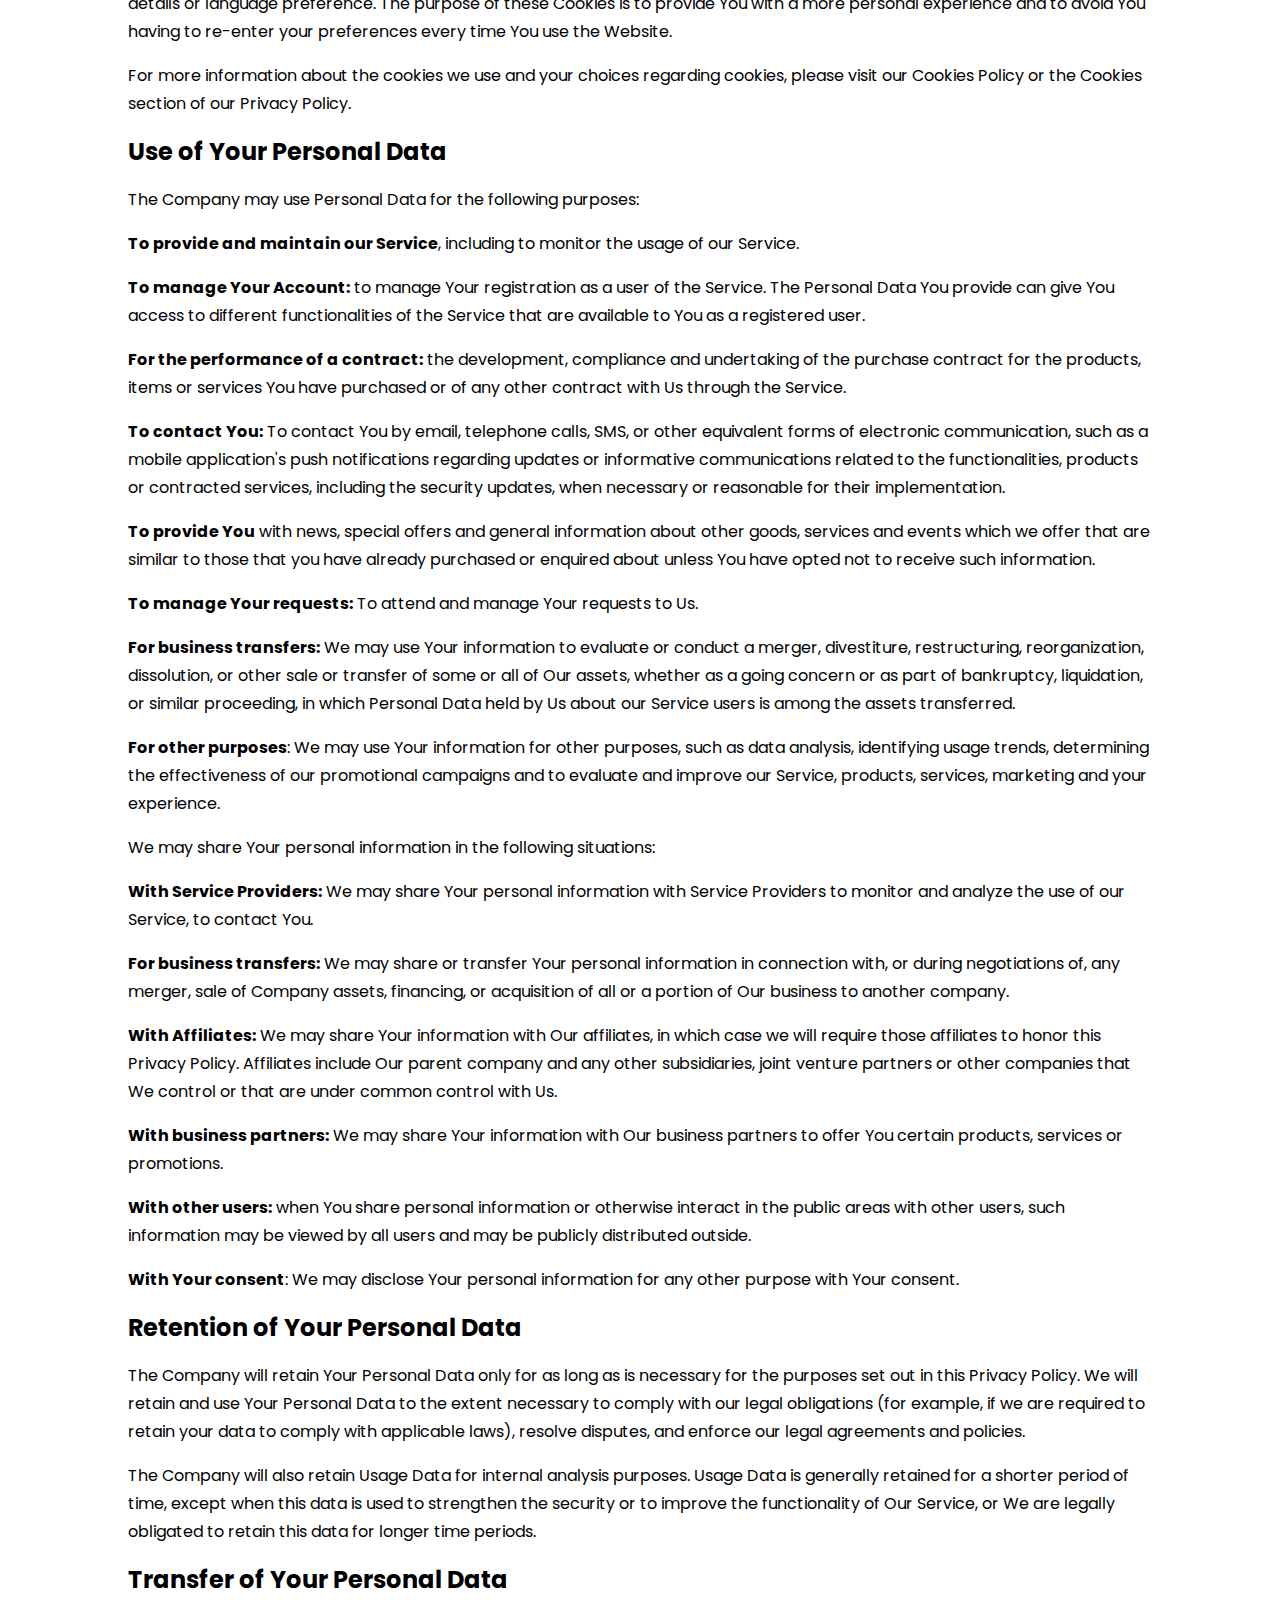
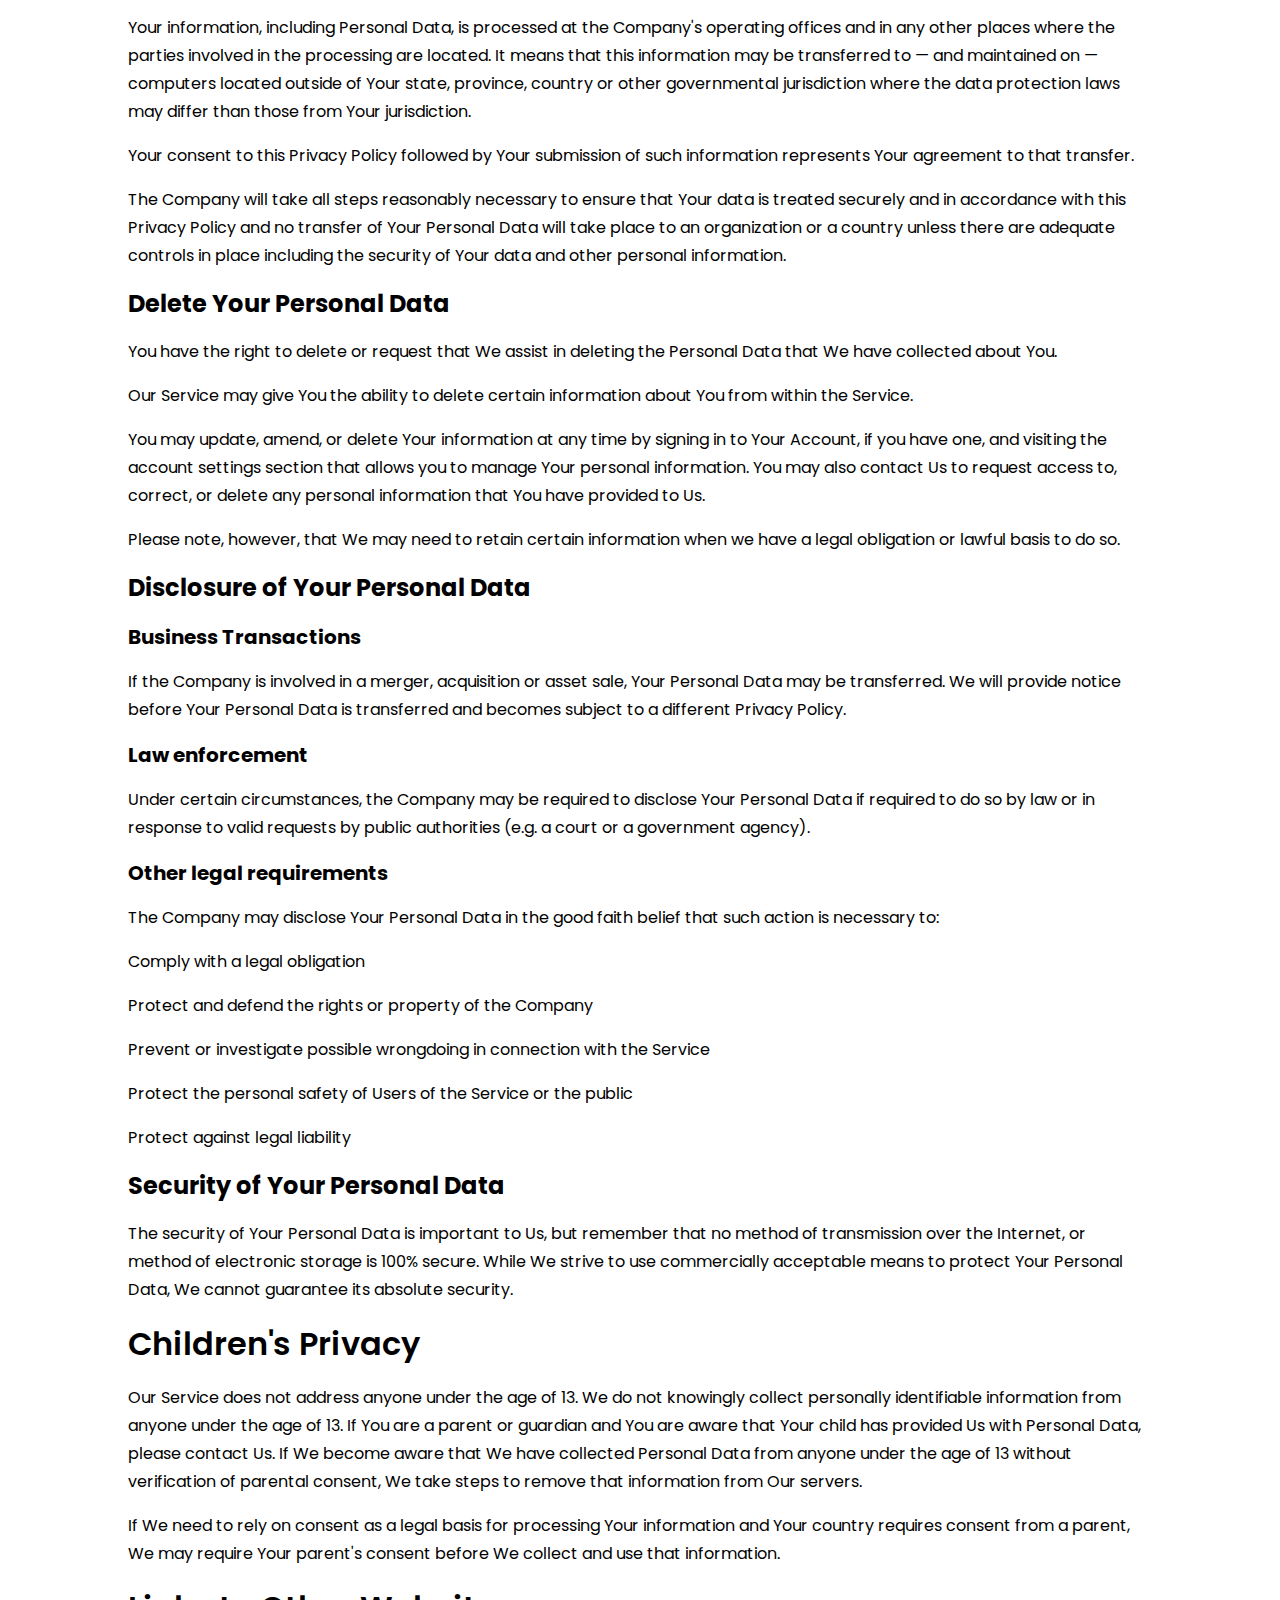
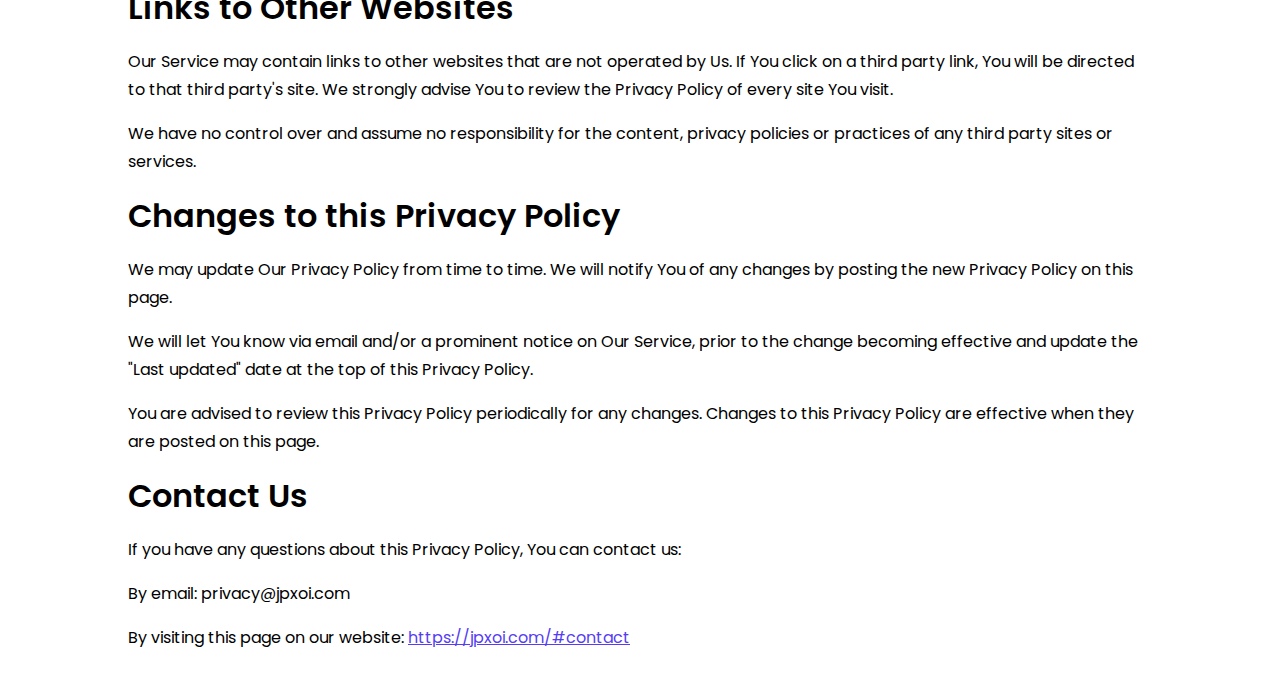
<file: privacy.html>
<!DOCTYPE html>
<html lang="en">
    <head>
        <meta charset="UTF-8">
        <meta name="viewport" content="width=device-width, initial-scale=1.0">
        <link rel="canonical" href="https://jpxoi.com/">

        <!--=============== SAFARI BAR COLOR ===============-->
        <meta name="theme-color" content="#fafcff" media="(prefers-color-scheme: light)">
        <meta name="theme-color" content="#0b111e" media="(prefers-color-scheme: dark)">

        <!--=============== FAVICON ===============-->
        <link rel="apple-touch-icon" sizes="180x180" href="assets/img/favicon/apple-touch-icon.webp">
        <link rel="icon" type="image/png" sizes="32x32" href="assets/img/favicon/favicon-32x32.webp">
        <link rel="icon" type="image/png" sizes="16x16" href="assets/img/favicon/favicon-16x16.webp">
        <link rel="manifest" href="assets/img/favicon/site.webmanifest">

        <!--=============== CSS ===============-->
        <link rel="stylesheet" href="assets/css/styles.css">
        <link rel="stylesheet" href="assets/css/privacy.css">

        <!--=============== BOXICONS ===============-->
        <link href='https://unpkg.com/boxicons@2.1.4/css/boxicons.min.css' rel="preload" as="style" fetchpriority="low" crossorigin>

        <!--=============== SEO ===============-->
        <!-- HTML Meta Tags -->
        <title>Jean Paul Fernandez — Privacy Policy</title>
        <meta name="description" content="Software Engineer, Frontend Developer, and UI/UX Designer. Join me on a cutting-edge journey, where my ambitious spirit and self-taught expertise converge to craft visually stunning, tech-innovative projects.">
        <meta name="keywords" content="jean paul fernandez, software engineer, frontend, developer, video editor, video, designer, content creator, responsive">
        <meta name="author" content="Jean Paul Fernandez">
        <meta name="copyright" content="Jean Paul Fernandez">
    </head>
<body>
    <div class="main__container">
        <h1>Privacy Policy</h1>

        <p>Last updated: November 02, 2023</p>

        <p>This Privacy Policy describes Our policies and procedures on the collection, use and disclosure of Your information when You use the Service and tells You about Your privacy rights and how the law protects You.</p>

        <p>We use Your Personal data to provide and improve the Service. By using the Service, You agree to the collection and use of information in accordance with this Privacy Policy. This Privacy Policy has been created with the help of the <a href="https://www.freeprivacypolicy.com/free-privacy-policy-generator/" target="_blank">Free Privacy Policy Generator</a>.</p>

        <h2>Interpretation and Definitions</h2>

        <h3>Interpretation</h3>

        <p>The words of which the initial letter is capitalized have meanings defined under the following conditions. The following definitions shall have the same meaning regardless of whether they appear in singular or in plural.</p>

        <h3>Definitions</h3>

        <p>For the purposes of this Privacy Policy:</p>

        <ul>
            <li>
                <p><strong>Account</strong> means a unique account created for You to access our Service or parts of our Service.</p>
            </li>
            <li>
                <p><strong>Affiliate</strong> means an entity that controls, is controlled by or is under common control with a party, where &quot;control&quot; means ownership of 50% or more of the shares, equity interest or other securities entitled to vote for election of directors or other managing authority.</p>
            </li>
            <li>
                <p><strong>Company</strong> (referred to as either &quot;the Company&quot;, &quot;We&quot;, &quot;Us&quot; or &quot;Our&quot; in this Agreement) refers to Jean Paul Fernandez.</p>
            </li>
            <li>
                <p><strong>Cookies</strong> are small files that are placed on Your computer, mobile device or any other device by a website, containing the details of Your browsing history on that website among its many uses.</p>
            </li>
            <li>
                <p><strong>Country</strong> refers to:  United Kingdom</p>
            </li>
            <li>
                <p><strong>Device</strong> means any device that can access the Service such as a computer, a cellphone or a digital tablet.</p>
            </li>
            <li>
                <p><strong>Personal Data</strong> is any information that relates to an identified or identifiable individual.</p>
            </li>
            <li>
                <p><strong>Service</strong> refers to the Website.</p>
            </li>
            <li>
                <p><strong>Service Provider</strong> means any natural or legal person who processes the data on behalf of the Company. It refers to third-party companies or individuals employed by the Company to facilitate the Service, to provide the Service on behalf of the Company, to perform services related to the Service or to assist the Company in analyzing how the Service is used.</p>
            </li>
            <li>
                <p><strong>Usage Data</strong> refers to data collected automatically, either generated by the use of the Service or from the Service infrastructure itself (for example, the duration of a page visit).</p>
            </li>
            <li>
                <p><strong>Website</strong> refers to Jean Paul Fernandez, accessible from <a href="jpxoi.com" rel="external nofollow noopener" target="_blank">jpxoi.com</a></p>
            </li>
            <li>
                <p><strong>You</strong> means the individual accessing or using the Service, or the company, or other legal entity on behalf of which such individual is accessing or using the Service, as applicable.</p>
            </li>
        </ul>

        <h2>Collecting and Using Your Personal Data</h2>

        <h3>Types of Data Collected</h3>

        <h4>Personal Data</h4>

        <p>While using Our Service, We may ask You to provide Us with certain personally identifiable information that can be used to contact or identify You. Personally identifiable information may include, but is not limited to:</p>

        <ul>
            <li>
                <p>Email address</p>
            </li>
            <li>
                <p>First name and last name</p>
            </li>
            <li>
                <p>Phone number</p>
            </li>
            <li>
                <p>Usage Data</p>
            </li>
        </ul>

        <h4>Usage Data</h4>

        <p>Usage Data is collected automatically when using the Service.</p>

        <p>Usage Data may include information such as Your Device's Internet Protocol address (e.g. IP address), browser type, browser version, the pages of our Service that You visit, the time and date of Your visit, the time spent on those pages, unique device identifiers and other diagnostic data.</p>

        <p>When You access the Service by or through a mobile device, We may collect certain information automatically, including, but not limited to, the type of mobile device You use, Your mobile device unique ID, the IP address of Your mobile device, Your mobile operating system, the type of mobile Internet browser You use, unique device identifiers and other diagnostic data.</p>

        <p>We may also collect information that Your browser sends whenever You visit our Service or when You access the Service by or through a mobile device.</p>

        <h4>Tracking Technologies and Cookies</h4>

        <p>We use Cookies and similar tracking technologies to track the activity on Our Service and store certain information. Tracking technologies used are beacons, tags, and scripts to collect and track information and to improve and analyze Our Service. The technologies We use may include:</p>

        <ul>
            <li>
                <strong>Cookies or Browser Cookies.</strong> A cookie is a small file placed on Your Device. You can instruct Your browser to refuse all Cookies or to indicate when a Cookie is being sent. However, if You do not accept Cookies, You may not be able to use some parts of our Service. Unless you have adjusted Your browser setting so that it will refuse Cookies, our Service may use Cookies
            </li>
            <li>
                <strong>Web Beacons.</strong> Certain sections of our Service and our emails may contain small electronic files known as web beacons (also referred to as clear gifs, pixel tags, and single-pixel gifs) that permit the Company, for example, to count users who have visited those pages or opened an email and for other related website statistics (for example, recording the popularity of a certain section and verifying system and server integrity).
            </li>
        </ul>

        <p>Cookies can be &quot;Persistent&quot; or &quot;Session&quot; Cookies. Persistent Cookies remain on Your personal computer or mobile device when You go offline, while Session Cookies are deleted as soon as You close Your web browser. Learn more about cookies on the <a href="https://www.freeprivacypolicy.com/blog/sample-privacy-policy-template/#Use_Of_Cookies_And_Tracking" target="_blank">Free Privacy Policy website</a> article.</p>

        <p>We use both Session and Persistent Cookies for the purposes set out below:</p>

        <ul>
        <li>
        <p><strong>Necessary / Essential Cookies</strong></p>
        <p>Type: Session Cookies</p>
        <p>Administered by: Us</p>
        <p>Purpose: These Cookies are essential to provide You with services available through the Website and to enable You to use some of its features. They help to authenticate users and prevent fraudulent use of user accounts. Without these Cookies, the services that You have asked for cannot be provided, and We only use these Cookies to provide You with those services.</p>
        </li>
        <li>
        <p><strong>Cookies Policy / Notice Acceptance Cookies</strong></p>
        <p>Type: Persistent Cookies</p>
        <p>Administered by: Us</p>
        <p>Purpose: These Cookies identify if users have accepted the use of cookies on the Website.</p>
        </li>
        <li>
        <p><strong>Functionality Cookies</strong></p>
        <p>Type: Persistent Cookies</p>
        <p>Administered by: Us</p>
        <p>Purpose: These Cookies allow us to remember choices You make when You use the Website, such as remembering your login details or language preference. The purpose of these Cookies is to provide You with a more personal experience and to avoid You having to re-enter your preferences every time You use the Website.</p>
        </li>
        </ul>
        <p>For more information about the cookies we use and your choices regarding cookies, please visit our Cookies Policy or the Cookies section of our Privacy Policy.</p>
        <h3>Use of Your Personal Data</h3>
        <p>The Company may use Personal Data for the following purposes:</p>
        <ul>
        <li>
        <p><strong>To provide and maintain our Service</strong>, including to monitor the usage of our Service.</p>
        </li>
        <li>
        <p><strong>To manage Your Account:</strong> to manage Your registration as a user of the Service. The Personal Data You provide can give You access to different functionalities of the Service that are available to You as a registered user.</p>
        </li>
        <li>
        <p><strong>For the performance of a contract:</strong> the development, compliance and undertaking of the purchase contract for the products, items or services You have purchased or of any other contract with Us through the Service.</p>
        </li>
        <li>
        <p><strong>To contact You:</strong> To contact You by email, telephone calls, SMS, or other equivalent forms of electronic communication, such as a mobile application's push notifications regarding updates or informative communications related to the functionalities, products or contracted services, including the security updates, when necessary or reasonable for their implementation.</p>
        </li>
        <li>
        <p><strong>To provide You</strong> with news, special offers and general information about other goods, services and events which we offer that are similar to those that you have already purchased or enquired about unless You have opted not to receive such information.</p>
        </li>
        <li>
        <p><strong>To manage Your requests:</strong> To attend and manage Your requests to Us.</p>
        </li>
        <li>
        <p><strong>For business transfers:</strong> We may use Your information to evaluate or conduct a merger, divestiture, restructuring, reorganization, dissolution, or other sale or transfer of some or all of Our assets, whether as a going concern or as part of bankruptcy, liquidation, or similar proceeding, in which Personal Data held by Us about our Service users is among the assets transferred.</p>
        </li>
        <li>
        <p><strong>For other purposes</strong>: We may use Your information for other purposes, such as data analysis, identifying usage trends, determining the effectiveness of our promotional campaigns and to evaluate and improve our Service, products, services, marketing and your experience.</p>
        </li>
        </ul>
        <p>We may share Your personal information in the following situations:</p>
        <ul>
        <li><strong>With Service Providers:</strong> We may share Your personal information with Service Providers to monitor and analyze the use of our Service,  to contact You.</li>
        <li><strong>For business transfers:</strong> We may share or transfer Your personal information in connection with, or during negotiations of, any merger, sale of Company assets, financing, or acquisition of all or a portion of Our business to another company.</li>
        <li><strong>With Affiliates:</strong> We may share Your information with Our affiliates, in which case we will require those affiliates to honor this Privacy Policy. Affiliates include Our parent company and any other subsidiaries, joint venture partners or other companies that We control or that are under common control with Us.</li>
        <li><strong>With business partners:</strong> We may share Your information with Our business partners to offer You certain products, services or promotions.</li>
        <li><strong>With other users:</strong> when You share personal information or otherwise interact in the public areas with other users, such information may be viewed by all users and may be publicly distributed outside.</li>
        <li><strong>With Your consent</strong>: We may disclose Your personal information for any other purpose with Your consent.</li>
        </ul>
        <h3>Retention of Your Personal Data</h3>
        <p>The Company will retain Your Personal Data only for as long as is necessary for the purposes set out in this Privacy Policy. We will retain and use Your Personal Data to the extent necessary to comply with our legal obligations (for example, if we are required to retain your data to comply with applicable laws), resolve disputes, and enforce our legal agreements and policies.</p>
        <p>The Company will also retain Usage Data for internal analysis purposes. Usage Data is generally retained for a shorter period of time, except when this data is used to strengthen the security or to improve the functionality of Our Service, or We are legally obligated to retain this data for longer time periods.</p>
        <h3>Transfer of Your Personal Data</h3>
        <p>Your information, including Personal Data, is processed at the Company's operating offices and in any other places where the parties involved in the processing are located. It means that this information may be transferred to — and maintained on — computers located outside of Your state, province, country or other governmental jurisdiction where the data protection laws may differ than those from Your jurisdiction.</p>
        <p>Your consent to this Privacy Policy followed by Your submission of such information represents Your agreement to that transfer.</p>
        <p>The Company will take all steps reasonably necessary to ensure that Your data is treated securely and in accordance with this Privacy Policy and no transfer of Your Personal Data will take place to an organization or a country unless there are adequate controls in place including the security of Your data and other personal information.</p>
        <h3>Delete Your Personal Data</h3>
        <p>You have the right to delete or request that We assist in deleting the Personal Data that We have collected about You.</p>
        <p>Our Service may give You the ability to delete certain information about You from within the Service.</p>
        <p>You may update, amend, or delete Your information at any time by signing in to Your Account, if you have one, and visiting the account settings section that allows you to manage Your personal information. You may also contact Us to request access to, correct, or delete any personal information that You have provided to Us.</p>
        <p>Please note, however, that We may need to retain certain information when we have a legal obligation or lawful basis to do so.</p>
        <h3>Disclosure of Your Personal Data</h3>
        <h4>Business Transactions</h4>
        <p>If the Company is involved in a merger, acquisition or asset sale, Your Personal Data may be transferred. We will provide notice before Your Personal Data is transferred and becomes subject to a different Privacy Policy.</p>
        <h4>Law enforcement</h4>
        <p>Under certain circumstances, the Company may be required to disclose Your Personal Data if required to do so by law or in response to valid requests by public authorities (e.g. a court or a government agency).</p>
        <h4>Other legal requirements</h4>
        <p>The Company may disclose Your Personal Data in the good faith belief that such action is necessary to:</p>
        <ul>
        <li>Comply with a legal obligation</li>
        <li>Protect and defend the rights or property of the Company</li>
        <li>Prevent or investigate possible wrongdoing in connection with the Service</li>
        <li>Protect the personal safety of Users of the Service or the public</li>
        <li>Protect against legal liability</li>
        </ul>
        <h3>Security of Your Personal Data</h3>
        <p>The security of Your Personal Data is important to Us, but remember that no method of transmission over the Internet, or method of electronic storage is 100% secure. While We strive to use commercially acceptable means to protect Your Personal Data, We cannot guarantee its absolute security.</p>
        <h2>Children's Privacy</h2>
        <p>Our Service does not address anyone under the age of 13. We do not knowingly collect personally identifiable information from anyone under the age of 13. If You are a parent or guardian and You are aware that Your child has provided Us with Personal Data, please contact Us. If We become aware that We have collected Personal Data from anyone under the age of 13 without verification of parental consent, We take steps to remove that information from Our servers.</p>
        <p>If We need to rely on consent as a legal basis for processing Your information and Your country requires consent from a parent, We may require Your parent's consent before We collect and use that information.</p>
        <h2>Links to Other Websites</h2>

        <p>Our Service may contain links to other websites that are not operated by Us. If You click on a third party link, You will be directed to that third party's site. We strongly advise You to review the Privacy Policy of every site You visit.</p>
        
        <p>We have no control over and assume no responsibility for the content, privacy policies or practices of any third party sites or services.</p>
        
        <h2>Changes to this Privacy Policy</h2>

        <p>We may update Our Privacy Policy from time to time. We will notify You of any changes by posting the new Privacy Policy on this page.</p>

        <p>We will let You know via email and/or a prominent notice on Our Service, prior to the change becoming effective and update the &quot;Last updated&quot; date at the top of this Privacy Policy.</p>

        <p>You are advised to review this Privacy Policy periodically for any changes. Changes to this Privacy Policy are effective when they are posted on this page.</p>

        <h2>Contact Us</h2>

        <p>If you have any questions about this Privacy Policy, You can contact us:</p>

        <ul>
            <li>
                <p>By email: <a href="mailto:privacy@jpxoi.com">privacy@jpxoi.com</a></p>
            </li>
            <li>
                <p>By visiting this page on our website: <a href="https://jpxoi.com/#contact" rel="external nofollow noopener" target="_blank">https://jpxoi.com/#contact</a></p>
            </li>
        </ul>
    </div>
</body>
</html>
</file>
<file: assets/css/styles.css>
/*=============== GOOGLE FONTS ===============*/
@import url("https://fonts.googleapis.com/css2?family=Poppins:wght@400;500;600&display=swap");

/*=============== VARIABLES CSS ===============*/
:root {
  --header-height: 3.5rem;

  /*========== Colors ==========*/
  /*Color mode HSL(hue, saturation, lightness)*/
  /*
        Purple: hsl(250, 66%, 75%)
        Blue: hsl(207, 90%, 72%)
        Pink: hsl(356, 66%, 75%)
        Teal: hsl(174, 63%, 62%)
  */
  --first-hue: 219;
  --sat: 69%;
  --lig: 61%;
  --second-hue: 219;
  
  --first-color: hsl(var(--first-hue), var(--sat), var(--lig));
  --first-color-alt: hsl(var(--first-hue), var(--sat), 71%); /* -4% */
  --title-color: hsl(var(--second-hue), 15%, 95%);
  --text-color: hsl(var(--second-hue), 8%, 75%);
  --text-color-light: hsl(var(--second-hue), 4%, 55%);
  --body-color: hsl(var(--second-hue), 48%, 8%);
  --container-color: hsl(var(--second-hue), 32%, 12%);

  /*========== Font and typography ==========*/
  /*.5rem = 8px | 1rem = 16px ...*/
  --body-font: 'Poppins', sans-serif;
  --biggest-font-size: 1.75rem;
  --h1-font-size: 1.5rem;
  --h2-font-size: 1.25rem;
  --h3-font-size: 1rem;
  --normal-font-size: .938rem;
  --small-font-size: .813rem;
  --smaller-font-size: .75rem;
  --tiny-font-size: .625rem;

  /*========== Font weight ==========*/
  --font-medium: 500;
  --font-semibold: 600;

  /*========== z index ==========*/
  --z-tooltip: 10;
  --z-fixed: 100;
  --z-modal: 1000;
}

/* Responsive typography */
@media screen and (min-width: 968px) {
  :root {
    --biggest-font-size: 2.5rem;
    --h1-font-size: 2.25rem;
    --h2-font-size: 1.5rem;
    --h3-font-size: 1.25rem;
    --normal-font-size: 1rem;
    --small-font-size: .875rem;
    --smaller-font-size: .813rem;
  }
}

/*=============== BASE ===============*/
* {
  box-sizing: border-box;
  padding: 0;
  margin: 0;
}

html {
  scroll-behavior: smooth;
}

body,
button,
input,
textarea {
  font-family: var(--body-font);
  font-size: var(--normal-font-size);
}

input {
  font-family: var(--body-font);
  font-size: var(--normal-font-size);
  border: none;
  outline: none;
  display: inline-block;
  background-color: var(--first-color);
  color: var(--body-color);
  padding: 0.75rem 1rem;
  border-radius: 0.5rem;
  font-weight: var(--font-medium);
  transition: 0.4s;
}

body {
  background-color: var(--body-color);
  color: var(--text-color);
  transition: .4s; /* for light mode animation */
}

h1, h2, h3 {
  color: var(--title-color);
  font-weight: var(--font-semibold);
}

ul {
  list-style: none;
}

a {
  text-decoration: none;
}

button {
  cursor: pointer;
  border: none;
  outline: none;
}

img {
  max-width: 100%;
  height: auto;
}

/*=============== THEME ===============*/
.change-theme {
  font-size: 1.25rem;
  cursor: pointer;
  transition: 0.3s;
}

.change-theme:hover {
  color: var(--first-color);
  transition: 0.3s;
}

/*========== Variables Light Theme ==========*/
body.light-theme {
  --title-color: hsl(var(--second-hue), 15%, 15%);
  --text-color: hsl(var(--second-hue), 8%, 35%);
  --body-color: hsl(var(--second-hue), 100%, 99%);
  --container-color: #FFF;
}

/*========== 
    Color changes in some parts of 
    the website, in light theme
==========*/
.light-theme .scroll-header {
  box-shadow: 0 2px 4px hsla(0, 0%, 1%, 0.1);
}

.light-theme .nav__menu {
  background-color: hsla(var(--second-hue), 32%, 90%, 0.8);
}

.light-theme .section__subtitle {
  color: var(--text-color);
}

.light-theme .home__social-link {
  box-shadow: 0 2px 8px hsla(var(--second-hue), 48%, 8%, 0.1);
}

.light-theme .home__social::after {
  background-color: var(--title-color);
}

.light-theme .home__social-link,
.light-theme .home__scroll {
  color: var(--title-color);
}

.light-theme .about__box {
  box-shadow: 0 2px 8px hsla(var(--second-hue), 48%, 8%, 0.1);
}

.light-theme .skills__content,
.light-theme .services__card,
.light-theme .work__card,
.light-theme .projects__card,
.light-theme .contact__card {
  box-shadow: 0 2px 16px hsla(var(--second-hue), 48%, 8%, 0.1);
}

.light-theme .img-fluid {
  fill: var(--title-color);
  transition: 0.3s;
}

.light-theme .img-fluid:hover {
  fill: var(--first-color);
  transition: 0.3s;
}

.light-theme .footer {
  background-color: var(--first-color);
}

.light-theme .footer__title,
.light-theme .footer__link {
  color: var(--body-color);
}

.light-theme .footer__social-link {
  background-color: var(--body-color);
  color: var(--first-color);
  transition: 0.3s;
}

.light-theme .footer__social-link:hover {
  color: #151c28;
  transition: 0.3s;
}

.light-theme .footer__copy {
  color: var(--container-color);
}

/*=============== REUSABLE CSS CLASSES ===============*/
.container {
  max-width: 968px;
  margin-left: 1rem;
  margin-right: 1rem;
}

.grid {
  display: grid;
  gap: 1.25rem;
}

.main {
  overflow: hidden;
}

.section {
  padding: 4.5rem 0 1rem;
}

.section__title, 
.section__subtitle {
  text-align: center;
}

.section__title {
  font-size: var(--h2-font-size);
  color: var(--first-color);
  margin-bottom: 2rem;
}

.section__subtitle {
  display: block;
  font-size: var(--smaller-font-size);
  color: var(--text-color-light);
}

/*=============== HEADER & NAV===============*/
.header {
  position: fixed;
  top: 0;
  left: 0;
  width: 100%;
  background-color: var(--body-color);
  z-index: var(--z-fixed);
  transition: 0.4s; /* For light mode animation */
}

.nav {
  height: var(--header-height);
  display: flex;
  justify-content: space-between;
  align-items: center;
}

.nav__logo, #Logo_Black {
  color: var(--first-color);
  font-weight: var(--font-medium);
  transition: .4s ease-in-out;
}

.nav__logo:hover {
  color: var(--first-color-alt);
  transition: 0.3s ease-in-out;
}

.img-fluid {
  height: 1.5rem;
  fill: var(--first-color);
  transition: 0.1s ease-in-out;
}

.img-fluid:hover {
  fill: var(--first-color-alt);
  transition: 0.1s ease-in-out;
}

.nav__menu {
  position: fixed;
  bottom: 1rem;
  background-color: hsl(var(--second-hue), 32%, 16%, 0.8);
  width: 90%;
  border-radius: 4rem;
  padding: 1rem 2.25rem;
  -webkit-backdrop-filter: blur(10px); /* For Safari */
  backdrop-filter: blur(10px);
  transition: 0.4s; /* For light mode animation */
}

.nav__list {
  display: flex;
  justify-content: space-between;
  align-items: center;
}

.nav__link {
  color: var(--text-color);
  font-size: 1.25rem;
  padding: 0.4rem;
  display: flex;
  border-radius: 5rem;
}

/* Active link */
.active-link {
  background: linear-gradient(180deg,
              hsla(var(--first-hue), var(--sat), var(--lig), 1),
              hsla(var(--first-hue), var(--sat), var(--lig), 0.2));
  
  box-shadow: 0 0 16px hsla(var(--first-hue), var(--sat), var(--lig), 0.4);
}

/* Change background header */
.scroll-header {
  box-shadow: 0 4px 4px hsla(0, 0%, 4%, 0.3);
}

/*=============== HOME ===============*/
.home__container {
  position: relative;
  row-gap: 4.5rem;
  padding-top: 2rem;
}

.home__data {
  text-align: center;
}

.home__greeting,
.home__education {
  font-size: var(--small-font-size);
  font-weight: var(--font-medium);
}

.home__greeting {
  display: block;
  color: var(--title-color);
  margin-bottom: 0.25rem;
}

.home__education {
  color: var(--text-color);
  margin-bottom: 2.5rem;
}

.home__name {
  font-size: var(--biggest-font-size);
}

.home__img {
  width: 160px;
}

.home__handle {
  justify-self: center;
  width: 190px;
  height: 293px;
  background: linear-gradient(180deg,
              hsla(var(--first-hue), var(--sat), var(--lig), 1),
              hsla(var(--first-hue), var(--sat), var(--lig), 0.2));
  
  border-radius: 10rem 10rem 1rem 1rem;
  display: flex;
  align-items: flex-end;
  justify-content: center;
  overflow: hidden;
}

.home__buttons {
  display: flex;
  justify-content: center;
  align-items: center;
  gap: 1.5rem;
}

.home__social,
.home__scroll {
  position: absolute;
}

.home__social {
  bottom: 5rem;
  left: 0;
  display: grid;
  row-gap: 0.5rem;
}

.home__social-link {
  width: max-content;
  background-color: var(--container-color);
  color: var(--first-color);
  padding: 0.25rem;
  border-radius: 0.25rem;
  display: flex;
  font-size: 1rem;
  transition: 0.3s ease-in-out;
}

.home__social-link:hover {
  background-color: var(--first-color);
  color: #FFFFFF;
  transition: 0.3s ease-in-out;
}

.home__social::after {
  content: "";
  width: 32px;
  height: 2px;
  background-color: var(--first-color);
  transform: rotate(90deg) translate(16px, 3px);
}

.home__scroll {
  color: var(--first-color);
  right: -1.5rem;
  bottom: 4rem;
  display: grid;
  row-gap: 2.25rem;
  justify-items: center;
}

.home__scroll-icon {
  font-size: 1.25rem;
}

.home__scroll-name {
  font-size: var(--smaller-font-size);
  transform: rotate(-90deg);
}

#dynamic-header {
  transition: opacity 0.5s ease-in-out;
}

/*=============== BUTTONS ===============*/
.button {
  display: inline-block;
  background-color: var(--first-color);
  color: var(--body-color);
  padding: 0.75rem 1rem;
  border-radius: 0.5rem;
  font-weight: var(--font-medium);
  transition: 0.3s ease-in-out;
}

.button:hover {
  background-color: var(--first-color-alt);
  color: var(--body-color);
  transition: 0.3s ease-in-out;
}

.button--ghost {
  background-color: transparent;
  border: 2px solid var(--first-color);
  color: var(--first-color);
}

/*=============== ABOUT ===============*/
.about__container{
  row-gap: 2.5rem;
}

.about__img{
  width: 220px;
  border-radius: 1.5rem;
  justify-self: center;
  animation: floaty 1.5s infinite alternate;
}

.about__data{
  text-align: center;
}

.about__info {
  display: grid;
  grid-template-columns: repeat(3, 1fr);
  gap: 0.5rem;
  margin-bottom: 2rem;
}

.about__box {
  background-color: var(--container-color);
  border-radius: 0.75rem;
  padding: 0.75rem 0.5rem;
}

.about__icon {
  font-size: 1.5rem;
  color: var(--first-color);
  margin-bottom: 0.5rem;
}

.about__title {
  font-size: var(--small-font-size);
}

.about__subtitle {
  font-size: var(--tiny-font-size);
}

.about__description {
  margin-bottom: 2rem;
}

/* Animate About Picture */
@keyframes floaty {
  0% {
    transform: translateY(0);
  }
  100% {
    transform: translateY(-15px);
  }
}

/*=============== SKILLS ===============*/
.skills__container {
  row-gap: 2rem;
  padding-top: 1rem;
}

.skills__content {
  background-color: var(--container-color);
  padding: 1.5rem;
  border-radius: 1.25rem;
}

.skills__title {
  font-size: var(--normal-font-size);
  font-weight: var(--font-medium);
  color: var(--first-color);
  text-align: center;
  margin-bottom: 1.5rem;
}

.skills__box {
  display: flex;
  justify-content: center;
  column-gap: 2.5rem;
}

.skills__group {
  display: grid;
  align-content: flex-start;
  row-gap: 1rem;
}

.skills__data {
  display: flex;
  column-gap: 0.5rem;
}

.skills .bxs-badge-check {
  font-size: 1rem;
  color: var(--first-color);
}

.skills__name {
  font-size: var(--normal-font-size);
  font-weight: var(--font-medium);
  line-height: 18px;
}

.skills__level {
  font-size: var(--tiny-font-size);
}

/*=============== SERVICES ===============*/
.services__container {
  grid-template-columns: repeat(2, 1fr);
  gap: 1.5rem;
  padding-top: 1rem;
}

.services__card {
  background-color: var(--container-color);
  padding: 3rem 1.5rem 1.5rem;
  border-radius: 1rem;
}

.services__title {
  font-size: var(--h3-font-size);
  margin-bottom: 2.5rem;
}

.services__button {
  color: var(--first-color);
  font-size: var(--small-font-size);
  display: flex;
  align-items: center;
  column-gap: 0.25rem;
  cursor: pointer;
  transition: 0.3s ease-in-out;
}

.services__button:hover .services__icon {
  transform: translateX(0.25rem);
  transition: 0.3s ease-in-out;
}

.services__icon {
  font-size: 1rem;
  transition: 0.3s ease-in-out;
}

/* Services modal */
.services__modal {
  position: fixed;
  inset: 0;
  background-color: hsla(var(--second-hue), 28%, 16%, 0.7);
  padding: 2rem 1rem;
  display: grid;
  place-items: center;
  visibility: hidden;
  opacity: 0%;
  transition: 0.4s;
  z-index: var(--z-modal);
}

.services__modal-content {
  position: relative;
  background-color: var(--body-color);
  padding: 4.5rem 1.5rem 2.5rem;
  border-radius: 1.5rem;
}

.services__modal-title,
.services__modal-description {
  text-align: center;
}

.services__modal-title {
  font-size: var(--h3-font-size);
  color: var(--first-color);
  margin-bottom: 1rem;
}

.services__modal-description {
  font-size: var(--small-font-size);
  margin-bottom: 2rem;
}

.services__modal-list {
  display: grid;
  row-gap: 0.75rem;
}

.services__modal-item {
  display: flex;
  align-items: flex-start;
  column-gap: 0.5rem;
}

.services__modal-icon {
  font-size: 1.5rem;
  color: var(--first-color);
}

.services__modal-info {
  font-size: var(--small-font-size);
}

.services__modal-close {
  position: absolute;
  top: 1.5rem;
  right: 1.5rem;
  font-size: 1.5rem;
  color: var(--first-color);
  cursor: pointer;
}

/*Active modal*/
.active-modal {
  opacity: 1;
  visibility: visible;
}

/*=============== WORK ===============*/
.work__container {
  padding-top: 1rem;
}

.work__filters {
  display: flex;
  justify-content: center;
  align-items: center;
  column-gap: 0.75rem;
  margin-bottom: 2rem;
}

.work__item {
  cursor: pointer;
  color: var(--title-color);
  padding: 0.25rem 0.75rem;
  font-weight: var(--font-medium);
  border-radius: 0.5rem;
}

.work__card {
  background-color: var(--container-color);
  padding: 1rem;
  border-radius: 1rem;
}

.work__img {
  border-radius: 1rem;
  margin-bottom: 0.75rem;
}

.work__title {
  font-size: var(--normal-font-size);
  font-weight: var(--font-medium);
  margin-bottom: 0.25rem;
}

.work__button {
  width: max-content;
  color: var(--first-color);
  font-size: var(--small-font-size);
  display: flex;
  align-items: center;
  column-gap: 0.25rem;
}

.work__button:hover .work__icon {
  transform: translateX(0.25rem);
}

.work__icon {
  font-size: 1rem;
  transition: 0.3s;
}

/* Active item work*/
.active-work {
  background-color: var(--first-color);
  color: var(--body-color);
}

/*=============== PERSONAL PROJECTS ===============*/
.projects__card {
  background-color: var(--container-color);
  padding: 1.25rem 1.5rem;
  border-radius: 1.5rem;
  margin-bottom: 3rem;
}

.projects__img {
  width: 600px;
  border-radius: 1rem;
  margin-bottom: 1rem;
}

.projects__name {
  font-size: var(--normal-font-size);
  font-weight: var(--font-medium);
  margin-bottom: 0.25rem;
}

.projects__description {
  font-size: var(--small-font-size);
}

.projects__container {
  width: 90vw;
}

/* Swiper class */
.swiper-pagination-bullet {
  background-color: var(--text-color-light)
}

.swiper-pagination-bullet-active {
   background-color: var(--first-color)
}

/*=============== CONTACT ===============*/
.contact__container {
  row-gap: 3rem;
  padding-bottom: 3rem
}

.contact__title {
  text-align: center;
  font-size: var(--h3-font-size);
  margin-bottom: 1.5rem;
}

.contact__info {
  display: grid;
  gap: 1rem;
}

.contact__card {
  background-color: var(--container-color);
  padding: 1rem;
  border-radius: 0.75rem;
  text-align: center;
}

.contact__card-icon {
  font-size: 2rem;
  color: var(--title-color);
  margin-bottom: 0.25rem;
}

.contact__card-title,
.contact__card-data {
  font-size: var(--small-font-size);
}

.contact__card-title {
  font-weight: var(--font-medium);
}

.contact__card-data {
  display: block;
  margin-bottom: 0.75rem;
}

.contact__button {
  color: var(--first-color);
  font-size: var(--small-font-size);
  display: flex;
  align-items: center;
  justify-content: center;
  column-gap: 0.25rem;
}

.contact__button:hover .contact__button-icon {
  transform: translateX(0.25rem);
}

.contact__button-icon {
  font-size: 1rem;
  transition: 0.3s;
}

.contact__form-div {
  position: relative;
  margin-bottom: 2rem;
  height: 4rem;
}

.contact__form-input {
  position: absolute;
  top: 0;
  left: 0;
  width: 100%;
  height: 100%;
  border: 2px solid var(--text-color-light);
  background: none;
  color: var(--text-color);
  outline: none;
  padding: 1.5rem;
  border-radius: 0.75rem;
  z-index: 1;
}

.contact__form-tag {
  position: absolute;
  top: -0.75rem;
  left: 1.25rem;
  font-size: var(--smaller-font-size);
  padding: 0.25rem;
  background: var(--body-color);
  z-index: 10;
}

.contact__form-area {
  height: 11rem;
}

.contact__form-area textarea {
  resize: none;
}

/*=============== FOOTER ===============*/
.footer {
  background-color: var(--container-color);
}

.footer__container {
  padding: 2rem 0 6rem;
}

.footer__title,
.footer__link {
  color: var(--title-color);
}

.footer__title {
  text-align: center;
  margin-bottom: 2rem;
}

.footer__list {
  display: flex;
  justify-content: center;
  column-gap: 1.5rem;
  margin-bottom: 2rem;
}

.footer__social {
  display: flex;
  justify-content: center;
  column-gap: 1.25rem;
}

.footer__social-link {
  background-color: var(--title-color);
  color: var(--container-color);
  padding: 0.25rem;
  border-radius: 0.25rem;
  font-size: 1rem;
  display: inline-flex;
}

.footer__social-link:hover {
  color: var(--first-color);
}

.footer__copy {
  display: block;
  margin-top: 4.5rem;
  color: #FFF;
  text-align: center;
  font-size: var(--smaller-font-size);
}

/*=============== BREAKPOINTS ===============*/
/* For small devices */
@media screen and (max-width: 320px) {
  .nav__menu {
    padding: 1rem 1.5rem;
  }

  .home__buttons {
    flex-direction: column;
  }

  .home__handle {
    width: 150px;
    height: 253px;
  }

  .home__img {
    width: 130px;
  }

  .about__info {
    grid-template-columns: repeat(2, 1fr);
  }

  .skills__box {
    column-gap: 1rem;
  }

  .skills__name {
    font-size: var(--small-font-size);
  }

  .services__container {
    grid-template-columns: 145px;
    justify-content: center;
  }

  .work__item {
    font-size: var(--small-font-size);
  }

  .work__filters {
    column-gap: 0.25rem;
  }

  .footer__title {
    font-size: var(--h2-font-size);
  }

  .footer__link {
    font-size: var(--small-font-size);
  }

  .footer__list {
    flex-direction: column;
    row-gap: 0.5rem;
    align-items: center;
  }
}

@media screen and (min-width: 320px) {
  .footer__title {
    font-size: var(--h1-font-size);
  }

  .footer__link {
    font-size: var(--medium-font-size); 
  }

  .footer__list {
    flex-direction: column;
    row-gap: 1rem;
    align-items: center;
  }
}

/* For medium devices */
@media screen and (min-width: 576px) {
  .nav__menu {
    width: 328px;
    left: 0;
    right: 0;
    margin: 0 auto;
  }

  .about__info {
    grid-template-columns: repeat(3, 140px);
    justify-content: center;
  }

  .about__description {
    padding: 0 5rem;
  }

  .skills__container {
    justify-content: center;
  }

  .skills__content {
    padding: 2rem 4rem;
  }

  .services__container {
    grid-template-columns: repeat(2, 160px);
    justify-content: center;
  }

  .services__modal-content {
    width: 500px;
    padding: 4.5rem 2.5rem 2.5rem;
  }

  .services__modal-description {
    padding: 0 3.5rem;
  }

  .work__container {
    justify-content: center;
  }

  .work__img {
    width: 295px;
  }

  .contact__info {
    grid-template-columns: 300px;
    justify-content: center;
  }

  .contact__form {
    width: 300px;
    margin: 0 auto;
  }
}

@media screen and (min-width: 767px) {
  .work__container {
    grid-template-columns: repeat(2, max-content);
  }

  .contact__container {
    grid-template-columns: repeat(2, max-content);
    justify-content: center;
    column-gap: 3rem;
  }

  .footer__title {
    font-size: var(--h2-font-size);
  }

  .footer__link {
    font-size: var(--small-font-size);
  }

  .footer__list {
    flex-direction: row;
    align-items: center;
  }
}

/* For large devices */
@media screen and (min-width: 992px) {
  .container {
    margin-left: auto;
    margin-right: auto;
  }

  .section {
    padding: 6.5rem 0 1rem;
  }

  .section__title {
    margin-bottom: 3.5rem;
  }

  .nav {
    height: calc(var(--header-height) + 1rem);
  }

  .home__handle {
    width: 290px;
    height: 400px; 
  }

  .home__img {
    width: 220px;
  }

  .home__social-link {
    padding: 0.4rem;
    font-size: 1.25rem;
  }

  .home__social::after {
    transform: rotate(90deg) translate(16px, 0);
  }

  .home__scroll-icon {
    font-size: 2rem;
  }

  .about__container {
    grid-template-columns: repeat(2, 1fr);
    align-items: center;
    column-gap: 4rem;
  }

  .about__img {
    width: 350px;
  }

  .about__data {
    text-align: initial;
  }

  .about__info {
    justify-content: initial;
  }

  .about__box {
    text-align: center;
    padding: 1rem 1.25rem;
  }

  .about__description {
    padding: 0 0 0 0;
    margin-bottom: 2.5rem;
  }

  .skills__container {
    grid-template-columns: repeat(2, 350px);
    column-gap: 3rem;
  }

  .services__container {
    grid-template-columns: repeat(3,192px);
    column-gap: 3rem;
  }

  .services__card {
    padding: 5rem 2rem 1.5rem;
  }

  .work__container {
    gap: 3rem;
  }

  .work__card {
    padding: 1.25rem;
  }

  .work__img {
    margin-bottom: 1rem;
  }

  .work__title {
    margin-bottom: 0.5rem;
  }

  .projects__container {
    width: 1000px;
  }

  .projects__card {
    padding: 1.5rem 2rem;
  }

  .contact__container {
    column-gap: 6rem;
  }

  .footer__social-link {
    font-size: 1.25rem;
    padding: 0.4rem;
    border-radius: 0.5rem;
  }
}
</file>
<file: assets/css/privacy.css>
body {
    background: #fff;
    color: #000;
    font-size: 16px;
    line-height: 28px;
    margin: 2rem 0;
}

.main__container {
    position: relative;
    width: 90%;
    max-width: 1024px;
    margin: 0 auto;
}

h1,h2,h3,h4,h5,h6,li,p {
    color: #000;
    margin: 0 0 1rem
}

h1 {
    font-size: 2.5rem;
    line-height: 3.75rem
}

h2 {
    font-size: 2rem;
    line-height: 3rem
}

h3 {
    font-size: 1.5rem;
    line-height: 2.25rem
}

h3,h4 {
    font-weight: 700
}

h4 {
    font-size: 20px;
    line-height: 30px
}

h5,h6 {
    font-size: 16px;
    line-height: 24px;
    font-weight: 700
}

a {
    text-decoration: none;
    cursor: pointer;
    color: #000
}

a:hover,a[rel~=nofollow] {
    text-decoration: underline
}

a[rel~=nofollow] {
    color: #553df4
}

a[rel~=nofollow]:hover {
    text-decoration: none
}

.visible {
    display: block
}

.hidden {
    display: none
}

.page {
    width: 100%
}

.container {
    position: relative;
    width: 90%;
    max-width: 1024px;
    margin: 0 auto
}

.header {
    padding: 16px 0
}

.header .title {
    font-size: 40px;
    line-height: 60px;
    font-weight: 700;
    margin: 0
}

.translations-list-container {
    padding-bottom: 8px;
    margin: 0 0 16px
}

.translations-list-container .translations-list {
    margin: 0;
    padding: 0;
    list-style: none
}

.translations-list-container .translations-list .translations-list-item {
    display: inline-block;
    padding: 0;
    margin: 0 8px 8px 0;
    font-weight: 700;
    color: #553df4
}

.translations-list-container .translations-list .translations-list-item a {
    display: inline-block;
    color: #553df4;
    border: 1px solid #553df4;
    border-radius: 32px;
    padding: 4px 16px
}

.translations-content-container {
    padding-top: 16px;
    border-top: 1px solid #eee
}

.footer {
    border-top: 1px solid #eee;
    margin: 32px 0 0;
    padding: 16px 0
}
</file>
